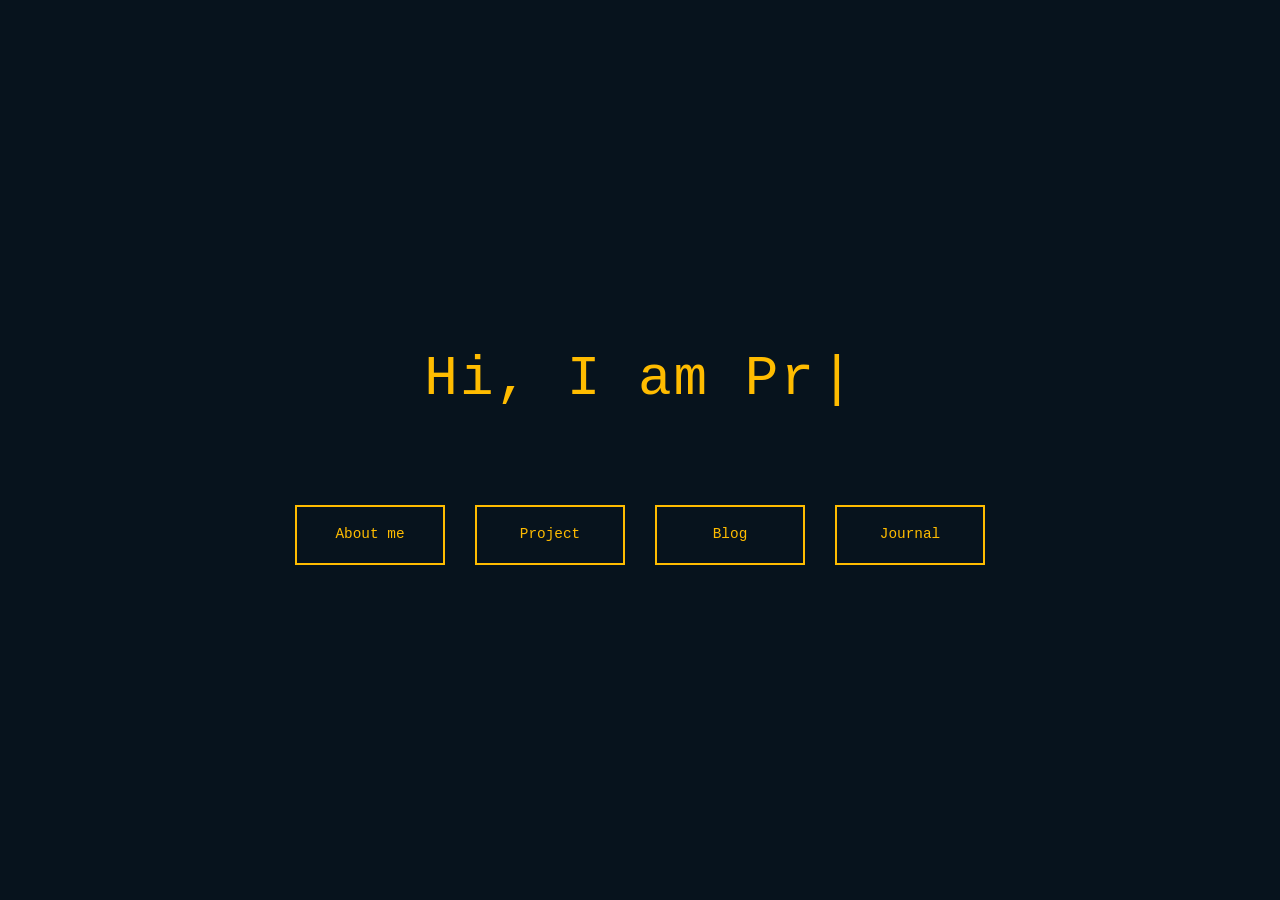
<file: index.html>
<!DOCTYPE html>
<html lang="en">
<head>
    <!-- Google tag (gtag.js) -->
    <script async src="https://www.googletagmanager.com/gtag/js?id=G-TR0Q2M77VF"></script>
    <script>
      window.dataLayer = window.dataLayer || [];
      function gtag(){dataLayer.push(arguments);}
      gtag('js', new Date());
      gtag('config', 'G-TR0Q2M77VF');
    </script>
    <meta charset="UTF-8">
    <meta name="viewport" content="width=device-width, initial-scale=1.0">
    <title>Prashant Dwivedi (Prashantpd7) — Founder of Preelock &amp; Preecode</title>
    <meta name="description" content="Prashant Dwivedi (Prashantpd7) — Founder of Preelock &amp; Preecode. AI Engineer and Full-Stack Developer from Delhi NCR, building Preelock, a local-first focus app, and Preecode, an AI-powered coding practice platform.">
    <meta name="google-site-verification" content="q1-Ze3kd3mxfEeAwhXe8C21CBVd6E5w8um-y7uERBQM" />
    <link rel="canonical" href="https://prashantdwivediwebsite.vercel.app/">
    <meta property="og:type" content="website">
    <meta property="og:title" content="Prashant Dwivedi (Prashantpd7) — Founder of Preelock &amp; Preecode">
    <meta property="og:description" content="Founder of Preelock &amp; Preecode. AI Engineer and Full-Stack Developer from Delhi NCR.">
    <meta property="og:url" content="https://prashantdwivediwebsite.vercel.app/">
    <meta property="og:image" content="https://prashantdwivediwebsite.vercel.app/Gallery/prashant-dwivedi-founder-photo.jpg">
    <meta name="twitter:card" content="summary_large_image">
    <meta name="twitter:title" content="Prashant Dwivedi (Prashantpd7) — Founder of Preelock &amp; Preecode">
    <meta name="twitter:description" content="Founder of Preelock &amp; Preecode. AI Engineer and Full-Stack Developer from Delhi NCR.">
    <link rel="icon" type="image/png" href="Gallery/favicon.png">
    <link rel="stylesheet" href="style.css">
</head>
<body>
    <div class="hero-container">
        <div class="hero-content">
            <div class="typing-wrapper">
                <h1 class="hero-title typing-text" id="typingText"></h1>
            </div>

            <div class="buttons-grid">
                <a href="about.html" class="nav-button">About me</a>
                <a href="projects.html" class="nav-button">Project</a>
                <a href="blog.html" class="nav-button">Blog</a>
                <a href="journal.html" class="nav-button">Journal</a>
            </div>
        </div>
    </div>

    <script>
        const typingText = document.getElementById('typingText');
        const fullText = 'Hi, I am Prashant Dwivedi (Prashantpd7)';
        const typingSpeed = 100;
        const pauseTime = 3500;
        let index = 0;
        let isDeleting = false;

        function type() {
            if (!isDeleting) {
                if (index < fullText.length) {
                    typingText.textContent += fullText.charAt(index);
                    index++;
                    setTimeout(type, typingSpeed);
                } else {
                    isDeleting = true;
                    setTimeout(type, pauseTime);
                }
            } else {
                if (index > 0) {
                    typingText.textContent = fullText.substring(0, index - 1);
                    index--;
                    setTimeout(type, typingSpeed);
                } else {
                    isDeleting = false;
                    setTimeout(type, typingSpeed);
                }
            }
        }

        type();
    </script>
</body>
</html>
</file>
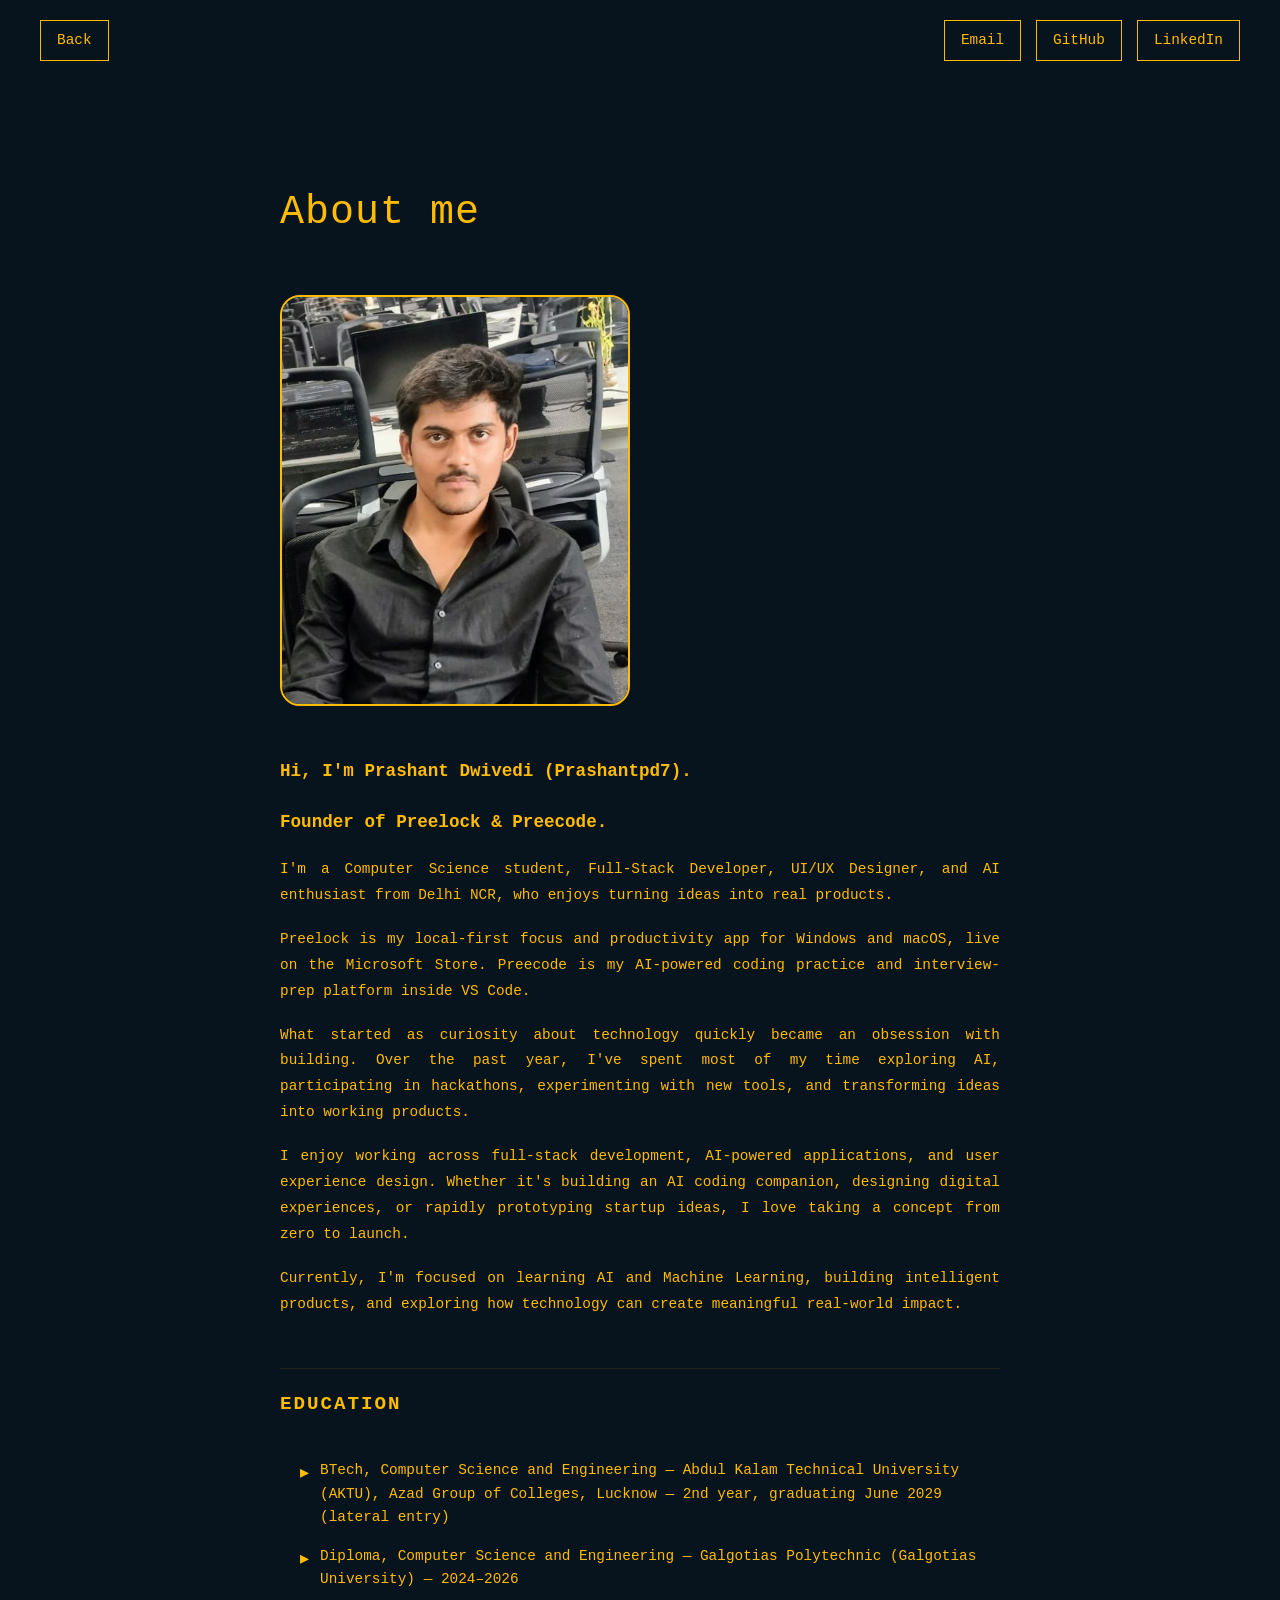
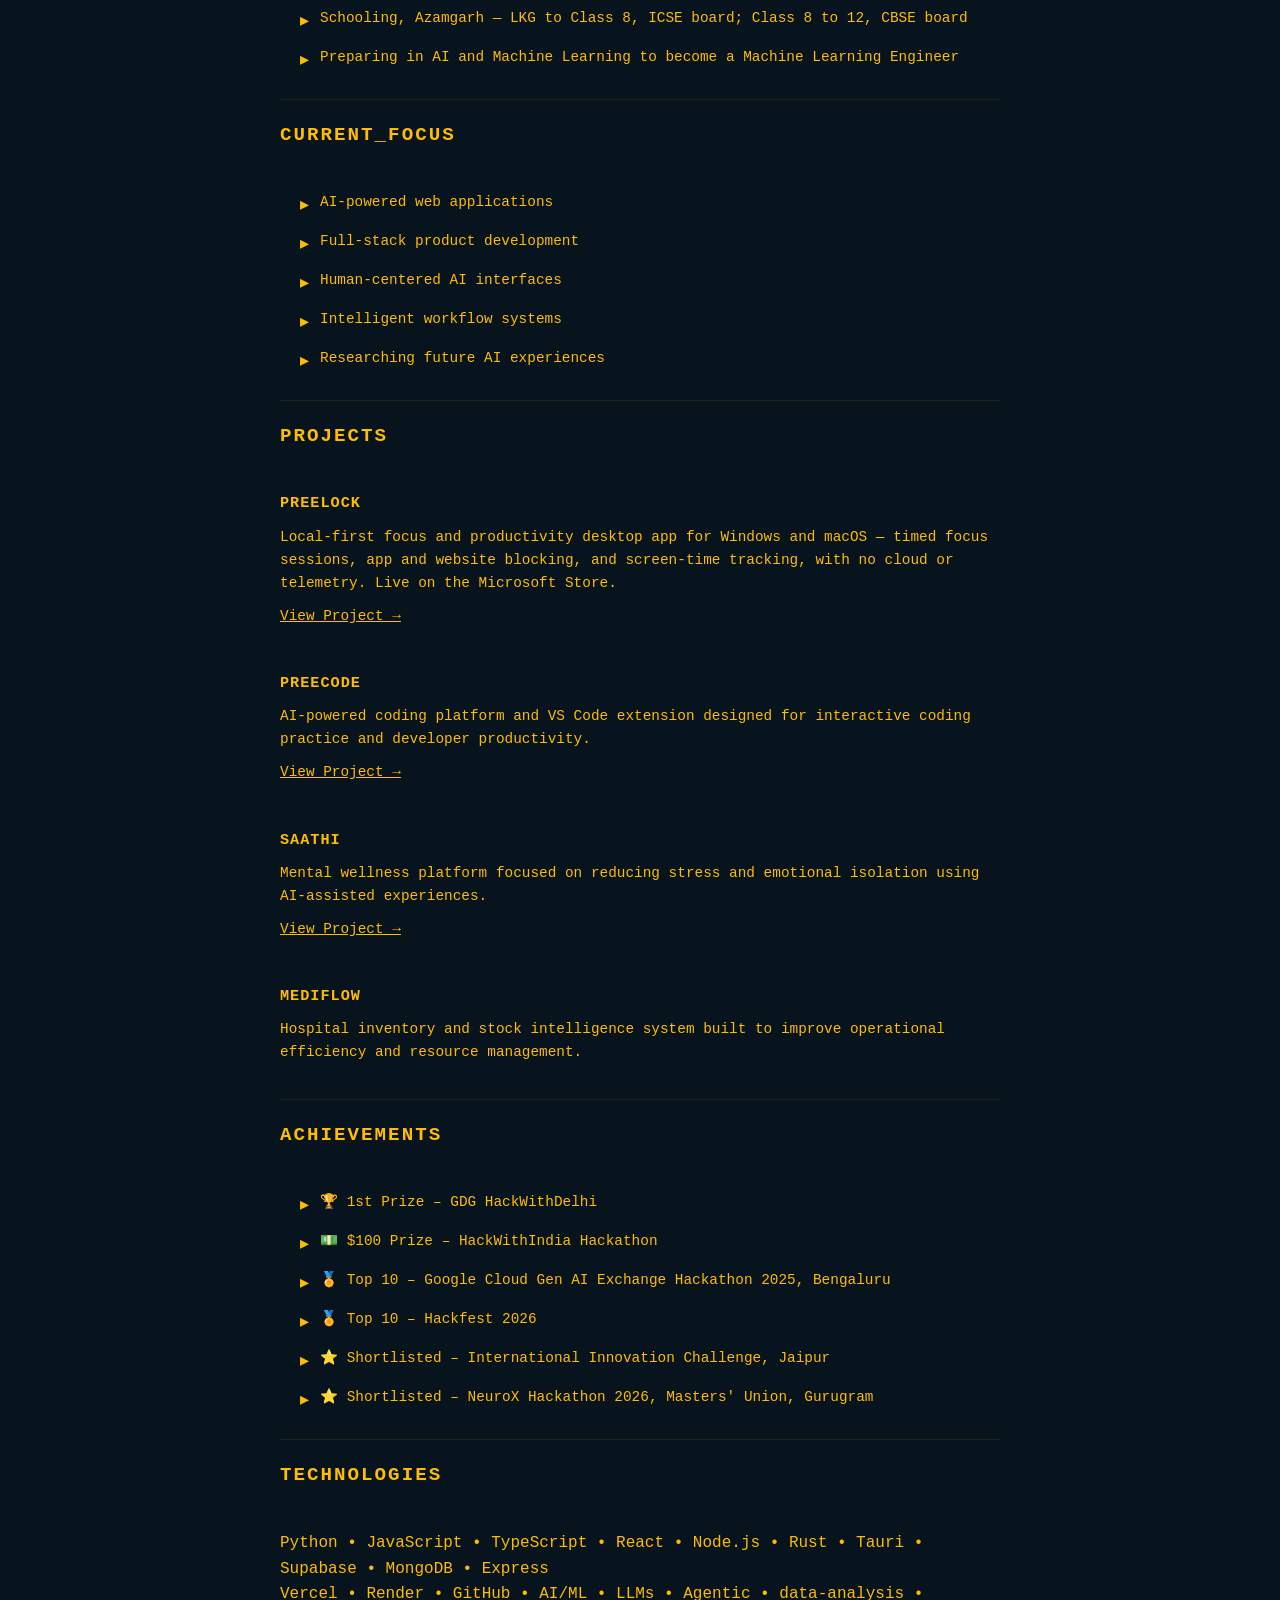
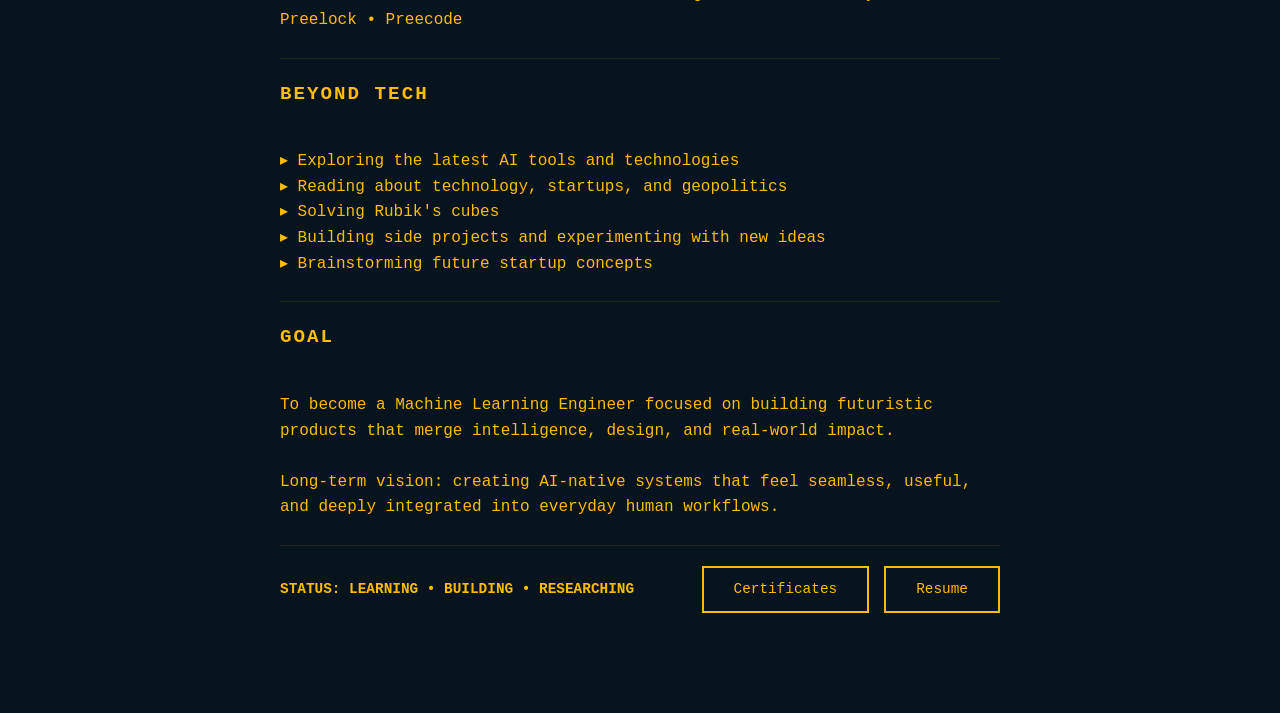
<file: about.html>
<!DOCTYPE html>
<html lang="en">
<head>
    <!-- Google tag (gtag.js) -->
    <script async src="https://www.googletagmanager.com/gtag/js?id=G-TR0Q2M77VF"></script>
    <script>
      window.dataLayer = window.dataLayer || [];
      function gtag(){dataLayer.push(arguments);}
      gtag('js', new Date());
      gtag('config', 'G-TR0Q2M77VF');
    </script>
    <meta charset="UTF-8">
    <meta name="viewport" content="width=device-width, initial-scale=1.0">
    <title>About me - Prashant Dwivedi (Prashantpd7), Founder of Preelock &amp; Preecode</title>
    <meta name="description" content="Prashant Dwivedi (Prashantpd7) — Founder of Preelock &amp; Preecode. BTech CSE student at AKTU, Azad Group of Colleges, Lucknow, from Delhi NCR, preparing in AI and Machine Learning to become a Machine Learning Engineer.">
    <link rel="canonical" href="https://prashantdwivediwebsite.vercel.app/about.html">
    <meta property="og:title" content="About — Prashant Dwivedi (Prashantpd7), Founder of Preelock &amp; Preecode">
    <meta property="og:description" content="Founder of Preelock &amp; Preecode. AI Engineer and Full-Stack Developer from Delhi NCR.">
    <meta property="og:url" content="https://prashantdwivediwebsite.vercel.app/about.html">
    <meta property="og:image" content="https://prashantdwivediwebsite.vercel.app/Gallery/prashant-dwivedi-founder-photo.jpg">
    <link rel="icon" type="image/png" href="Gallery/favicon.png">
    <link rel="stylesheet" href="style.css">
</head>
<body>
    <div class="header">
        <a href="index.html" class="back-button">Back</a>
        <div class="social-buttons">
    <a href="mailto:prashantdwivedipd7@gmail.com" class="social-button">
        Email
    </a>

    <a href="https://github.com/Prashantpd7"
       class="social-button"
       target="_blank">
       GitHub
    </a>

    <a href="https://www.linkedin.com/in/prashantpd7"
       class="social-button"
       target="_blank">
       LinkedIn
    </a>
</div>
    </div>

    <div class="container">
        <div class="content-box">
            <h1 class="page-title">About me</h1>

            <div class="about-container">
                <img src="Gallery/prashant-dwivedi-founder-photo.jpg" alt="Prashant Dwivedi (Prashantpd7), Founder of Preelock &amp; Preecode" class="about-image">

                <div class="about-section">
                <strong>Hi, I'm Prashant Dwivedi (Prashantpd7).</strong>
                <p><strong>Founder of Preelock &amp; Preecode.</strong></p>
                <p>I'm a Computer Science student, Full-Stack Developer, UI/UX Designer, and AI enthusiast from Delhi NCR, who enjoys turning ideas into real products.</p>
                <p>Preelock is my local-first focus and productivity app for Windows and macOS, live on the Microsoft Store. Preecode is my AI-powered coding practice and interview-prep platform inside VS Code.</p>
                <p>What started as curiosity about technology quickly became an obsession with building. Over the past year, I've spent most of my time exploring AI, participating in hackathons, experimenting with new tools, and transforming ideas into working products.</p>
                <p>I enjoy working across full-stack development, AI-powered applications, and user experience design. Whether it's building an AI coding companion, designing digital experiences, or rapidly prototyping startup ideas, I love taking a concept from zero to launch.</p>
                <p>Currently, I'm focused on learning AI and Machine Learning, building intelligent products, and exploring how technology can create meaningful real-world impact.</p>
                </div>
            </div>

            <div class="about-divider">
                <h2 class="section-title">EDUCATION</h2>
                <ul class="focus-list">
                    <li>BTech, Computer Science and Engineering — Abdul Kalam Technical University (AKTU), Azad Group of Colleges, Lucknow — 2nd year, graduating June 2029 (lateral entry)</li>
                    <li>Diploma, Computer Science and Engineering — Galgotias Polytechnic (Galgotias University) — 2024–2026</li>
                    <li>Schooling, Azamgarh — LKG to Class 8, ICSE board; Class 8 to 12, CBSE board</li>
                    <li>Preparing in AI and Machine Learning to become a Machine Learning Engineer</li>
                </ul>
            </div>

            <div class="about-divider">
                <h2 class="section-title">CURRENT_FOCUS</h2>
                <ul class="focus-list">
                    <li>AI-powered web applications</li>
                    <li>Full-stack product development</li>
                    <li>Human-centered AI interfaces</li>
                    <li>Intelligent workflow systems</li>
                    <li>Researching future AI experiences</li>
                </ul>
            </div>

            <div class="about-divider">
                <h2 class="section-title">PROJECTS</h2>
                <div class="projects-list">
                    <div class="project-item">
                        <p><strong>PREELOCK</strong></p>
                        <p>Local-first focus and productivity desktop app for Windows and macOS — timed focus sessions, app and website blocking, and screen-time tracking, with no cloud or telemetry. Live on the Microsoft Store.</p>
                        <p><a href="project-preelock.html" target="_blank" class="project-link-btn">View Project →</a></p>
                    </div>
                    <div class="project-item">
                        <p><strong>PREECODE</strong></p>
                        <p>AI-powered coding platform and VS Code extension designed for interactive coding practice and developer productivity.</p>
                        <p><a href="https://preecode.vercel.app/" target="_blank" class="project-link-btn">View Project →</a></p>
                    </div>
                    <div class="project-item">
                        <p><strong>SAATHI</strong></p>
                        <p>Mental wellness platform focused on reducing stress and emotional isolation using AI-assisted experiences.</p>
                        <p><a href="https://saathiya-mind-connect.vercel.app/" target="_blank" class="project-link-btn">View Project →</a></p>
                    </div>
                    <div class="project-item">
                        <p><strong>MEDIFLOW</strong></p>
                        <p>Hospital inventory and stock intelligence system built to improve operational efficiency and resource management.</p>
                    </div>
                </div>
            </div>

            <div class="about-divider">
                <h2 class="section-title">ACHIEVEMENTS</h2>
                <ul class="achievements-list">
                    <li>🏆 1st Prize – GDG HackWithDelhi</li>
                    <li>💵 $100 Prize – HackWithIndia Hackathon</li>
                    <li>🏅 Top 10 – Google Cloud Gen AI Exchange Hackathon 2025, Bengaluru</li>
                    <li>🏅 Top 10 – Hackfest 2026</li>
                    <li>⭐ Shortlisted – International Innovation Challenge, Jaipur</li>
                    <li>⭐ Shortlisted – NeuroX Hackathon 2026, Masters' Union, Gurugram</li>
                </ul>
            </div>

            <div class="about-divider">
                <h2 class="section-title">TECHNOLOGIES</h2>
                <p>Python • JavaScript • TypeScript • React • Node.js • Rust • Tauri • Supabase • MongoDB • Express</p>
                <p>Vercel • Render • GitHub • AI/ML • LLMs • Agentic • data-analysis • Preelock • Preecode</p>
            </div>


            <div class="about-divider">
                <h2 class="section-title">BEYOND TECH</h2>
                <p>▸ Exploring the latest AI tools and technologies</p>
                <p>▸ Reading about technology, startups, and geopolitics</p>
                <p>▸ Solving Rubik's cubes</p>
                <p>▸ Building side projects and experimenting with new ideas</p>
                <p>▸ Brainstorming future startup concepts</p>
            </div>

            <div class="about-divider">
                <h2 class="section-title">GOAL</h2>
                <p>To become a Machine Learning Engineer focused on building futuristic products that merge intelligence, design, and real-world impact.</p><br>
                <p>Long-term vision: creating AI-native systems that feel seamless, useful, and deeply integrated into everyday human workflows.</p>
            </div>

           <div class="about-divider status-resume-container">
            <p class="status">
            <strong>STATUS: LEARNING • BUILDING • RESEARCHING</strong>
            </p>

                <div class="button-group">
                    <a  href="certificates.html"
                        class="resume-button">
                        Certificates
                    </a>

                    <a href="YOUR_RESUME_LINK"
                       target="_blank"
                       class="resume-button">
                       Resume
                    </a>
                </div>
            </div>
        </div>
    </div>
</body>
</html>
</file>
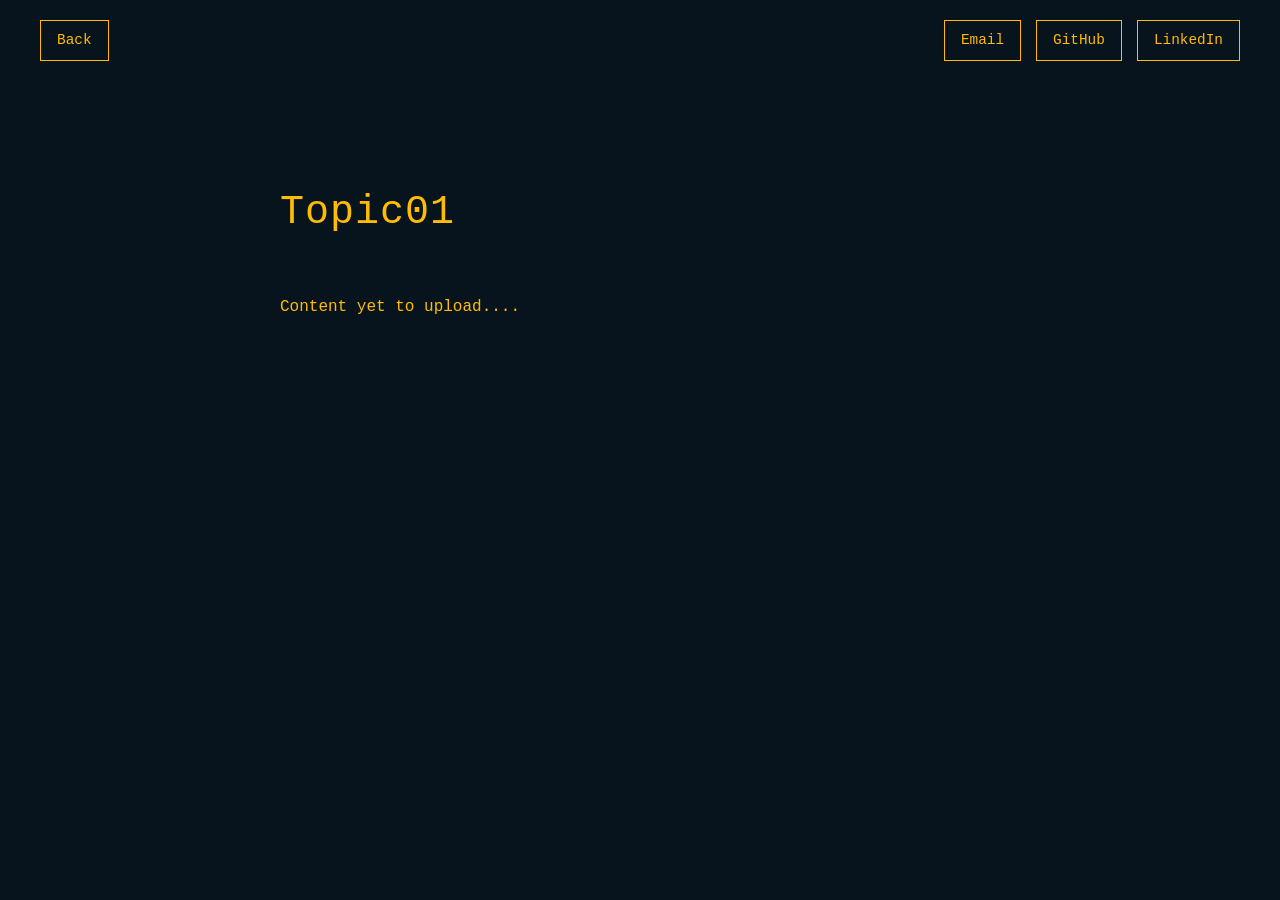
<file: blog-topic01.html>
<!DOCTYPE html>
<html lang="en">
<head>
    <meta charset="UTF-8">
    <meta name="viewport" content="width=device-width, initial-scale=1.0">
    <title>Topic01 - Prashant Dwivedi</title>
    <link rel="icon" type="image/png" href="Gallery/favicon.png">
    <link rel="stylesheet" href="style.css">
</head>
<body>
    <div class="header">
        <a href="blog.html" class="back-button">Back</a>
        <div class="social-buttons">
    <a href="mailto:hello.prashantdwivedi@gmail.com" class="social-button">
        Email
    </a>

    <a href="https://github.com/Prashantpd7"
       class="social-button"
       target="_blank">
       GitHub
    </a>

    <a href="https://www.linkedin.com/in/prashantpd7"
       class="social-button"
       target="_blank">
       LinkedIn
    </a>
</div>
    </div>

    <div class="container">
        <div class="content-box">
            <h1 class="page-title">Topic01</h1>
            <p>Content yet to upload....</p>
        </div>
    </div>
</body>
</html>
</file>
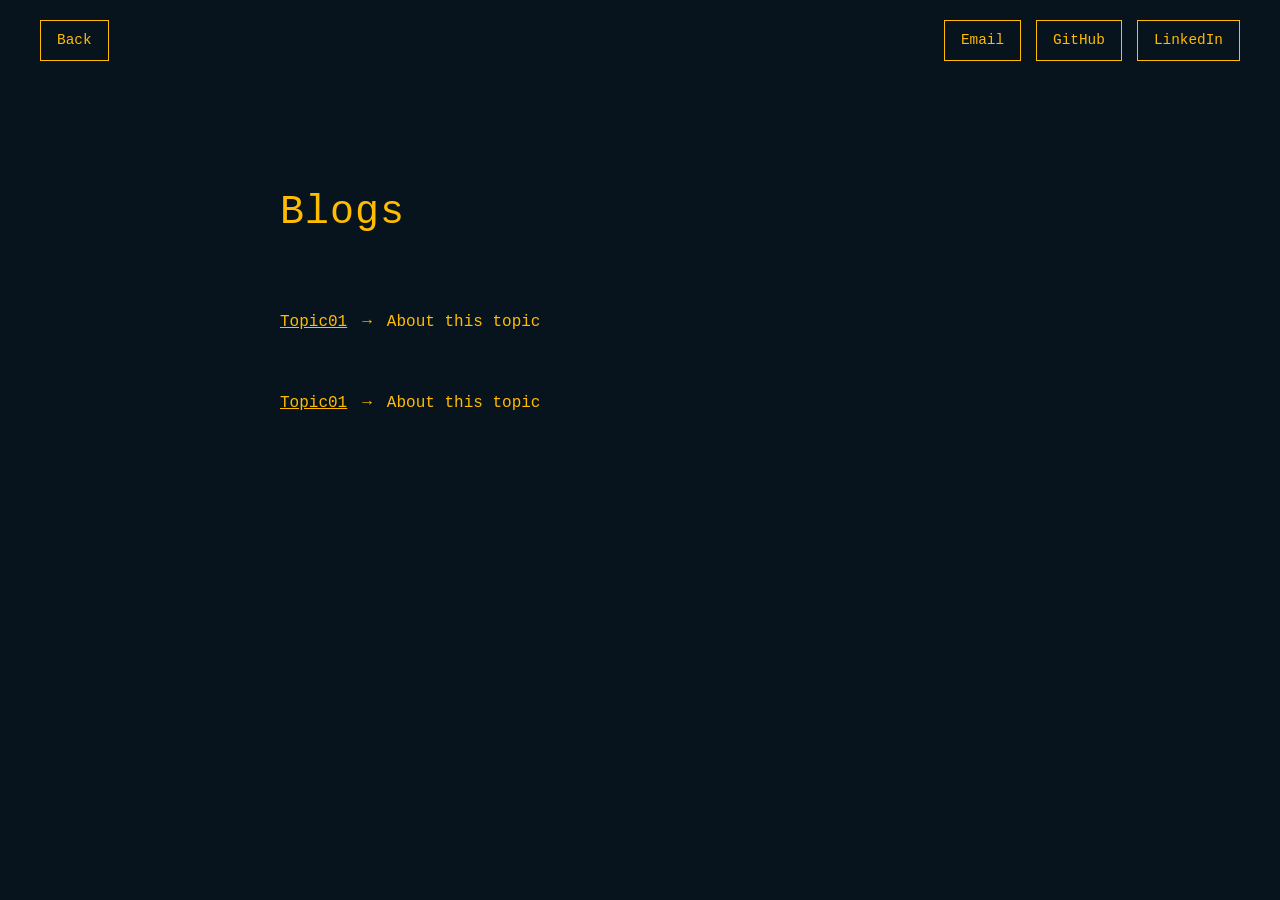
<file: blog.html>
<!DOCTYPE html>
<html lang="en">
<head>
    <!-- Google tag (gtag.js) -->
    <script async src="https://www.googletagmanager.com/gtag/js?id=G-TR0Q2M77VF"></script>
    <script>
      window.dataLayer = window.dataLayer || [];
      function gtag(){dataLayer.push(arguments);}
      gtag('js', new Date());
      gtag('config', 'G-TR0Q2M77VF');
    </script>
    <meta charset="UTF-8">
    <meta name="viewport" content="width=device-width, initial-scale=1.0">
    <title>Blog - Prashant Dwivedi</title>
    <link rel="icon" type="image/png" href="Gallery/favicon.png">
    <link rel="stylesheet" href="style.css">
</head>
<body>
    <div class="header">
        <a href="index.html" class="back-button">Back</a>
        <div class="social-buttons">
    <a href="mailto:hello.prashantdwivedi@gmail.com" class="social-button">
        Email
    </a>

    <a href="https://github.com/Prashantpd7"
       class="social-button"
       target="_blank">
       GitHub
    </a>

    <a href="https://www.linkedin.com/in/prashantpd7"
       class="social-button"
       target="_blank">
       LinkedIn
    </a>
</div>
    </div>

    <div class="container">
        <div class="content-box">
            <h1 class="page-title">Blogs</h1>

            <div class="blogs-section">
                <a href="blog-topic01.html" class="blog-link" style="text-decoration: none; color: inherit;">
                    <span class="blog-title">Topic01</span> <span class="arrow">→</span> About this topic
                </a>
                <p class="blog-link"><span class="blog-title">Topic01</span> <span class="arrow">→</span> About this topic</p>
            </div>
        </div>
    </div>
</body>
</html>
</file>
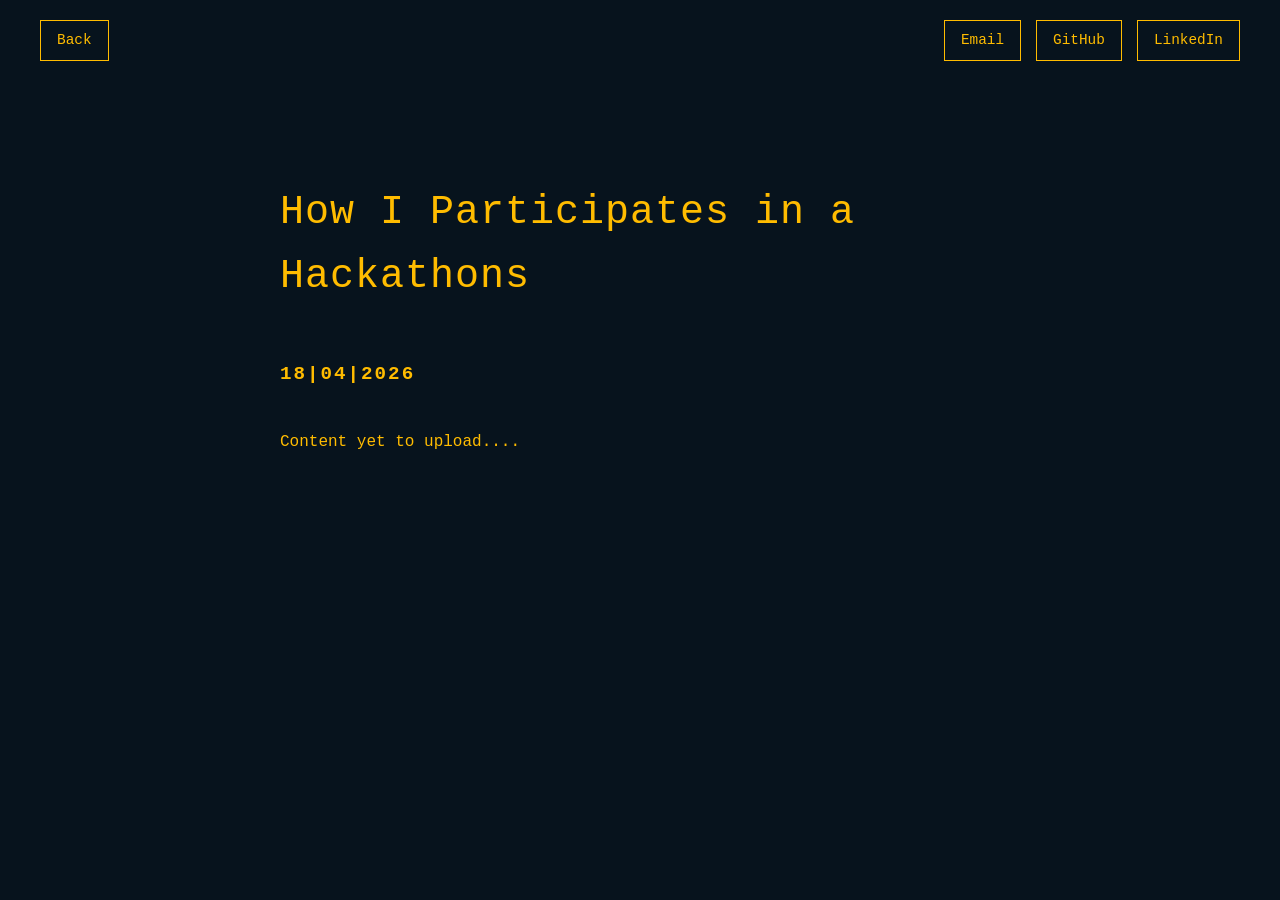
<file: journal-gdg-hackathon.html>
<!DOCTYPE html>
<html lang="en">
<head>
    <meta charset="UTF-8">
    <meta name="viewport" content="width=device-width, initial-scale=1.0">
    <title>How I Participates in a Hackathons - Prashant Dwivedi</title>
    <link rel="icon" type="image/png" href="Gallery/favicon.png">
    <link rel="stylesheet" href="style.css">
</head>
<body>
    <div class="header">
        <a href="journal.html" class="back-button">Back</a>
        <div class="social-buttons">
    <a href="mailto:hello.prashantdwivedi@gmail.com" class="social-button">
        Email
    </a>

    <a href="https://github.com/Prashantpd7"
       class="social-button"
       target="_blank">
       GitHub
    </a>

    <a href="https://www.linkedin.com/in/prashantpd7"
       class="social-button"
       target="_blank">
       LinkedIn
    </a>
</div>
    </div>

    <div class="container">
        <div class="content-box">
            <h1 class="page-title">How I Participates in a Hackathons</h1>
            <h2 class="section-title">18|04|2026</h2>
            <p>Content yet to upload....</p>
        </div>
    </div>
</body>
</html>
</file>
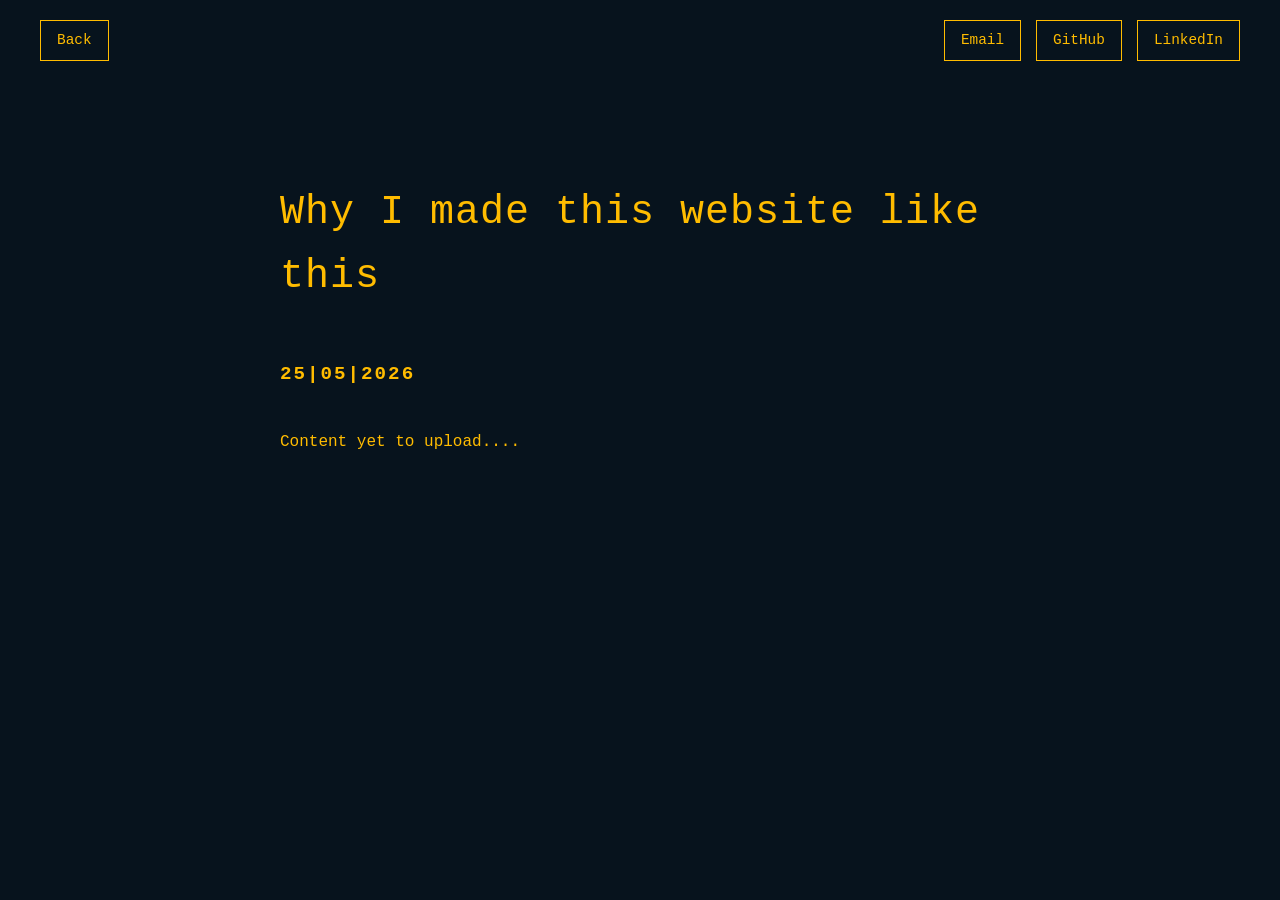
<file: journal-website.html>
<!DOCTYPE html>
<html lang="en">
<head>
    <meta charset="UTF-8">
    <meta name="viewport" content="width=device-width, initial-scale=1.0">
    <title>Why I made this website like this - Prashant Dwivedi</title>
    <link rel="icon" type="image/png" href="Gallery/favicon.png">
    <link rel="stylesheet" href="style.css">
</head>
<body>
    <div class="header">
        <a href="journal.html" class="back-button">Back</a>
        <div class="social-buttons">
    <a href="mailto:hello.prashantdwivedi@gmail.com" class="social-button">
        Email
    </a>

    <a href="https://github.com/Prashantpd7"
       class="social-button"
       target="_blank">
       GitHub
    </a>

    <a href="https://www.linkedin.com/in/prashantpd7"
       class="social-button"
       target="_blank">
       LinkedIn
    </a>
</div>
    </div>

    <div class="container">
        <div class="content-box">
            <h1 class="page-title">Why I made this website like this</h1>
            <h2 class="section-title">25|05|2026</h2>
            <p>Content yet to upload....</p>
        </div>
    </div>
</body>
</html>
</file>
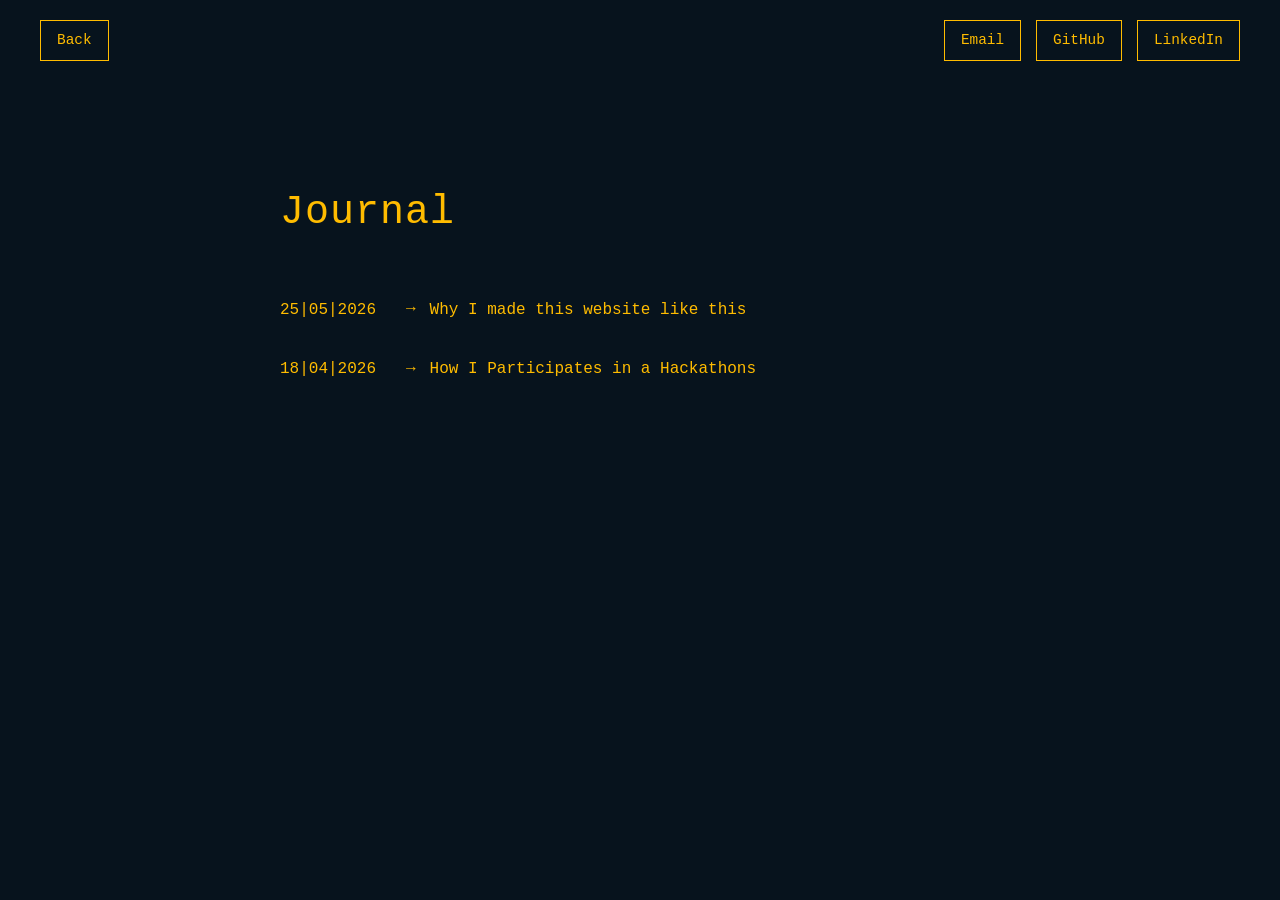
<file: journal.html>
<!DOCTYPE html>
<html lang="en">
<head>
    <!-- Google tag (gtag.js) -->
    <script async src="https://www.googletagmanager.com/gtag/js?id=G-TR0Q2M77VF"></script>
    <script>
      window.dataLayer = window.dataLayer || [];
      function gtag(){dataLayer.push(arguments);}
      gtag('js', new Date());
      gtag('config', 'G-TR0Q2M77VF');
    </script>
    <meta charset="UTF-8">
    <meta name="viewport" content="width=device-width, initial-scale=1.0">
    <title>Journal - Prashant Dwivedi</title>
    <link rel="icon" type="image/png" href="Gallery/favicon.png">
    <link rel="stylesheet" href="style.css">
</head>
<body>
    <div class="header">
        <a href="index.html" class="back-button">Back</a>
        <div class="social-buttons">
    <a href="mailto:hello.prashantdwivedi@gmail.com" class="social-button">
        Email
    </a>

    <a href="https://github.com/Prashantpd7"
       class="social-button"
       target="_blank">
       GitHub
    </a>

    <a href="https://www.linkedin.com/in/prashantpd7"
       class="social-button"
       target="_blank">
       LinkedIn
    </a>
</div>
    </div>

    <div class="container">
        <div class="content-box">
            <h1 class="page-title">Journal</h1>

            <div class="journal-list">

                 <a href="journal-website.html" class="journal-entry">
                    <span class="journal-date">25|05|2026</span>
                    <span class="arrow">→</span>
                    <span class="journal-topic">Why I made this website like this</span>
                </a>

                <a href="journal-gdg-hackathon.html" class="journal-entry">
                    <span class="journal-date">18|04|2026</span>
                    <span class="arrow">→</span>
                    <span class="journal-topic">How I Participates in a Hackathons</span>
                </a>

            </div>
        </div>
    </div>
</body>
</html>
</file>
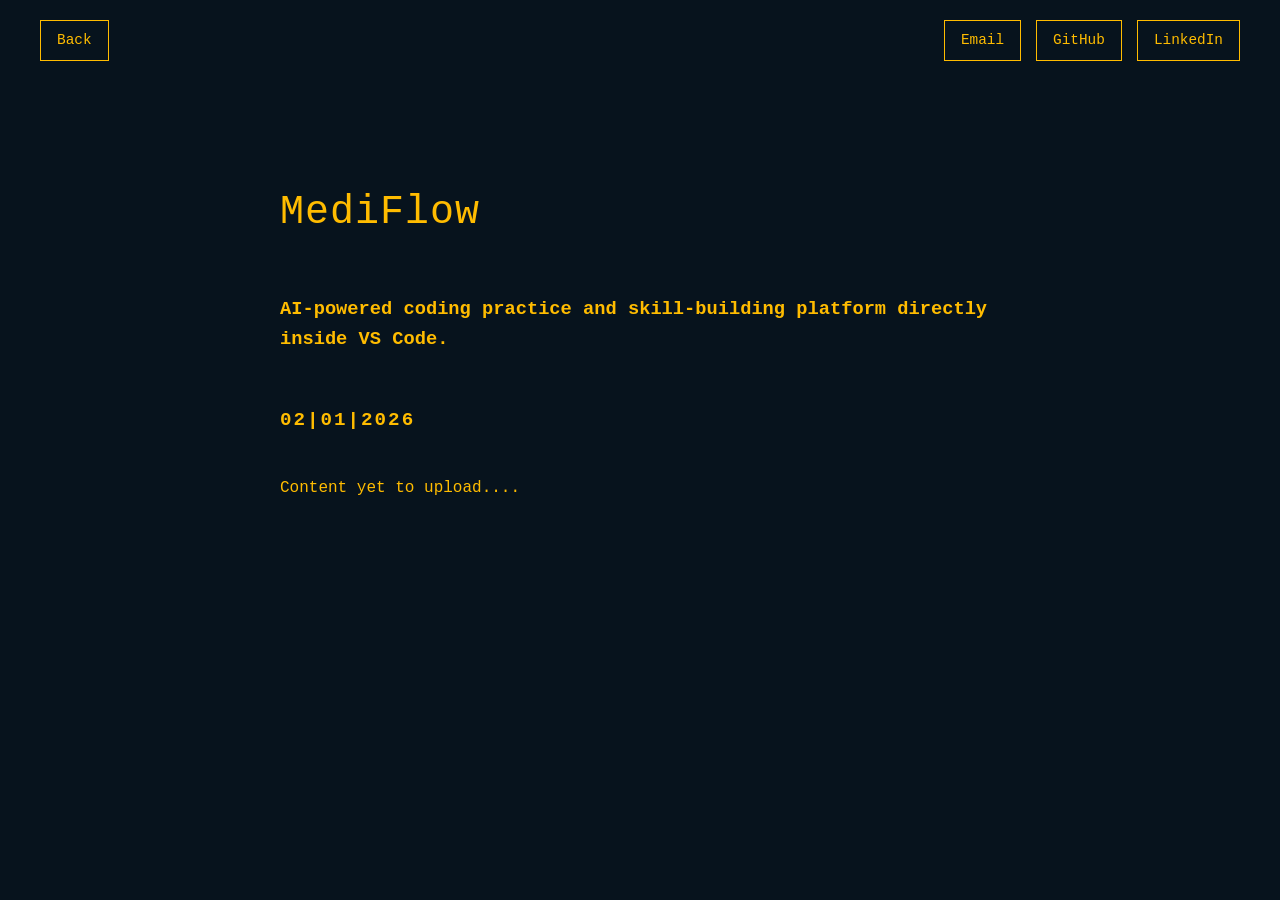
<file: project-mediflow.html>
<!DOCTYPE html>
<html lang="en">
<head>
    <meta charset="UTF-8">
    <meta name="viewport" content="width=device-width, initial-scale=1.0">
    <title>MediFlow - Prashant Dwivedi</title>
    <link rel="icon" type="image/png" href="Gallery/favicon.png">
    <link rel="stylesheet" href="style.css">
</head>
<body>
    <div class="header">
        <a href="projects.html" class="back-button">Back</a>
        <div class="social-buttons">
    <a href="mailto:hello.prashantdwivedi@gmail.com" class="social-button">
        Email
    </a>

    <a href="https://github.com/Prashantpd7"
       class="social-button"
       target="_blank">
       GitHub
    </a>

    <a href="https://www.linkedin.com/in/prashantpd7"
       class="social-button"
       target="_blank">
       LinkedIn
    </a>
</div>
    </div>

    <div class="container">
        <div class="content-box">
            <h1 class="page-title">MediFlow</h1>
            <h3>AI-powered coding practice and skill-building platform directly inside VS Code.</h3>
            <h3 class="section-title">02|01|2026</h3>
            <p>Content yet to upload....</p>
        </div>
    </div>
</body>
</html>
</file>
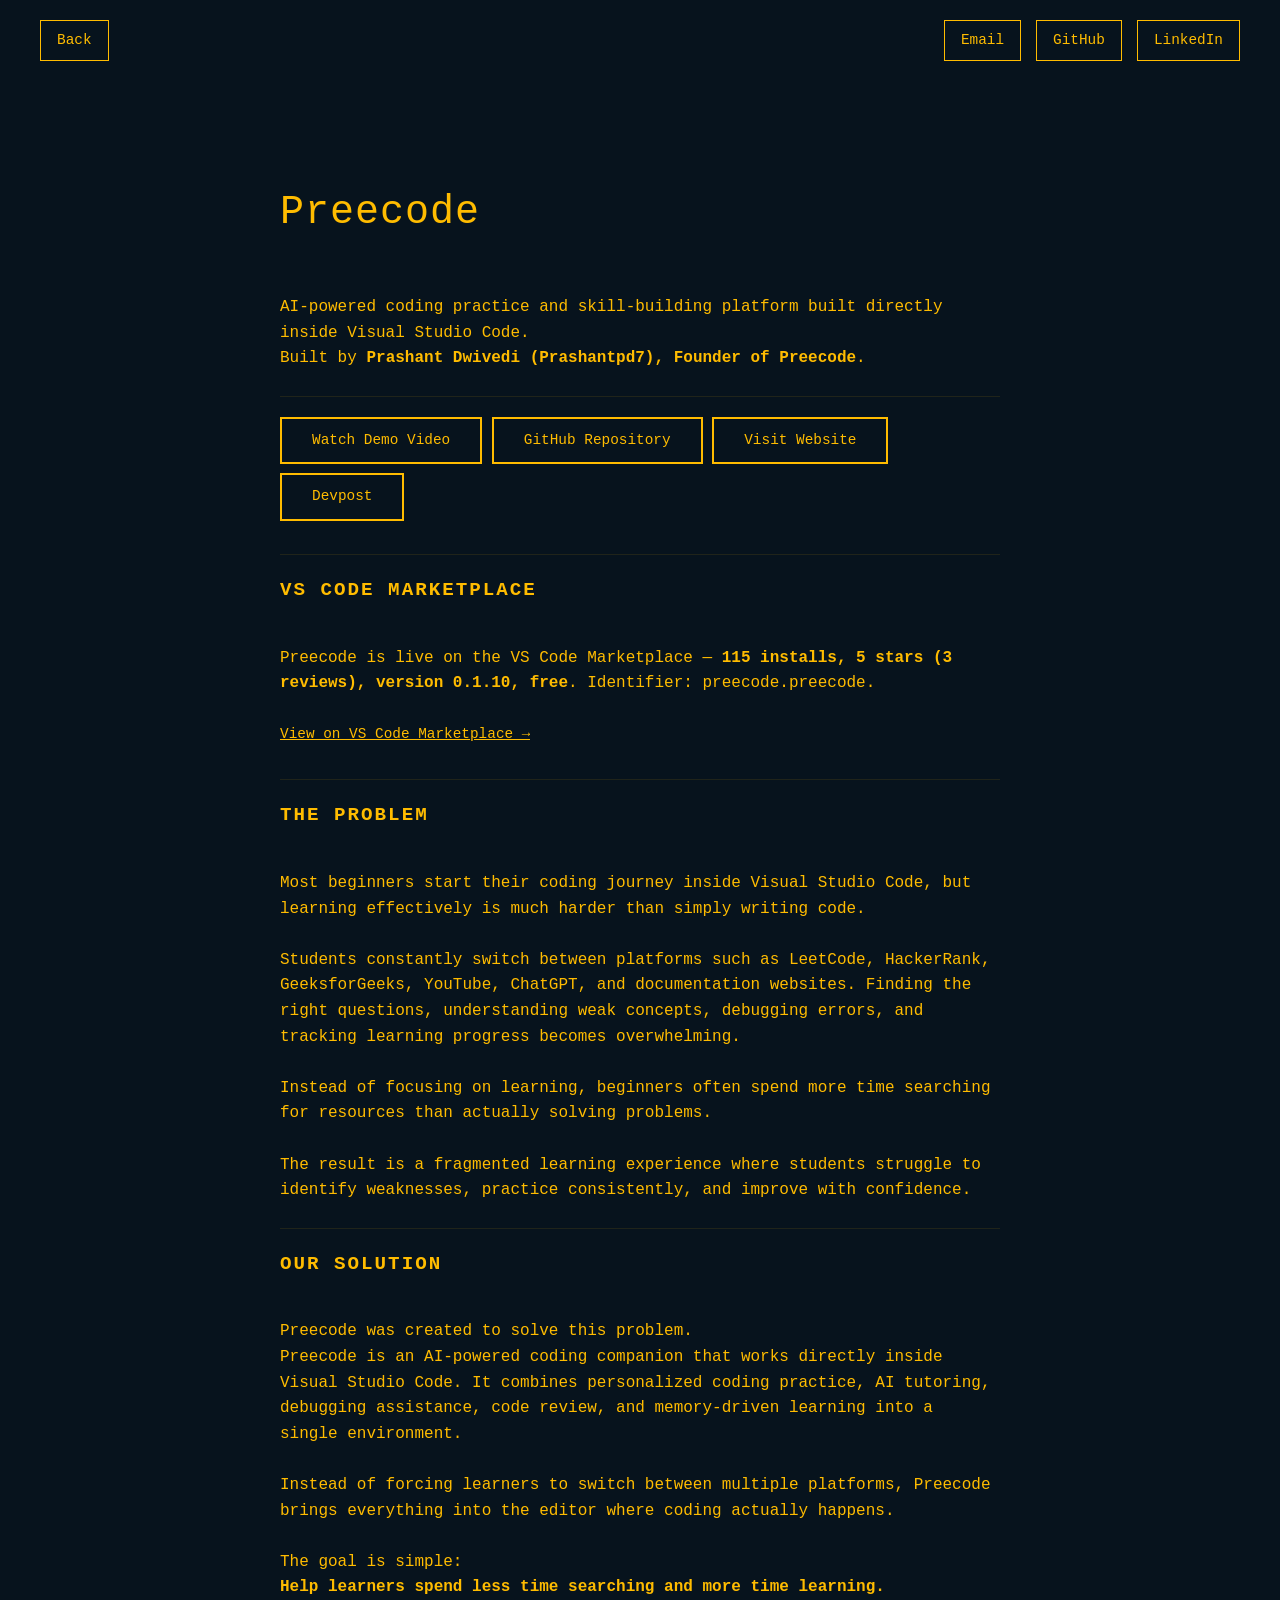
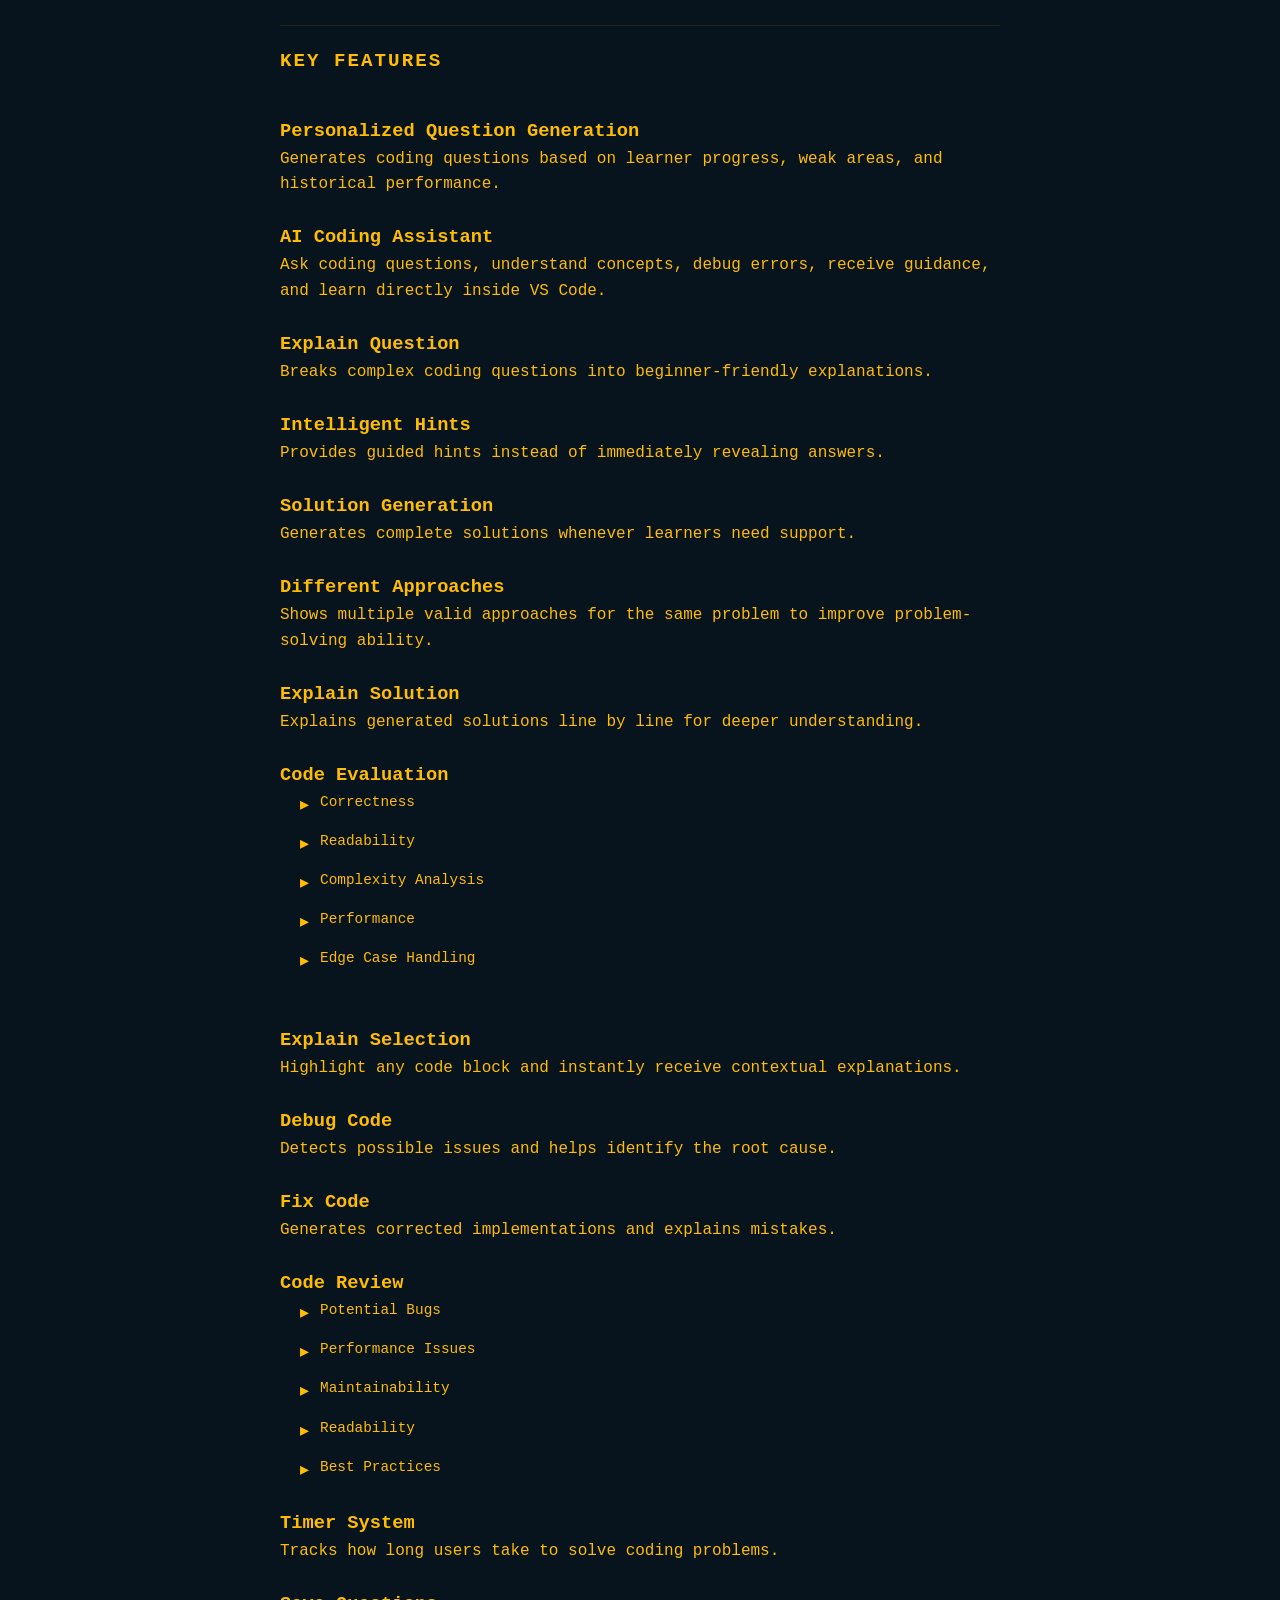
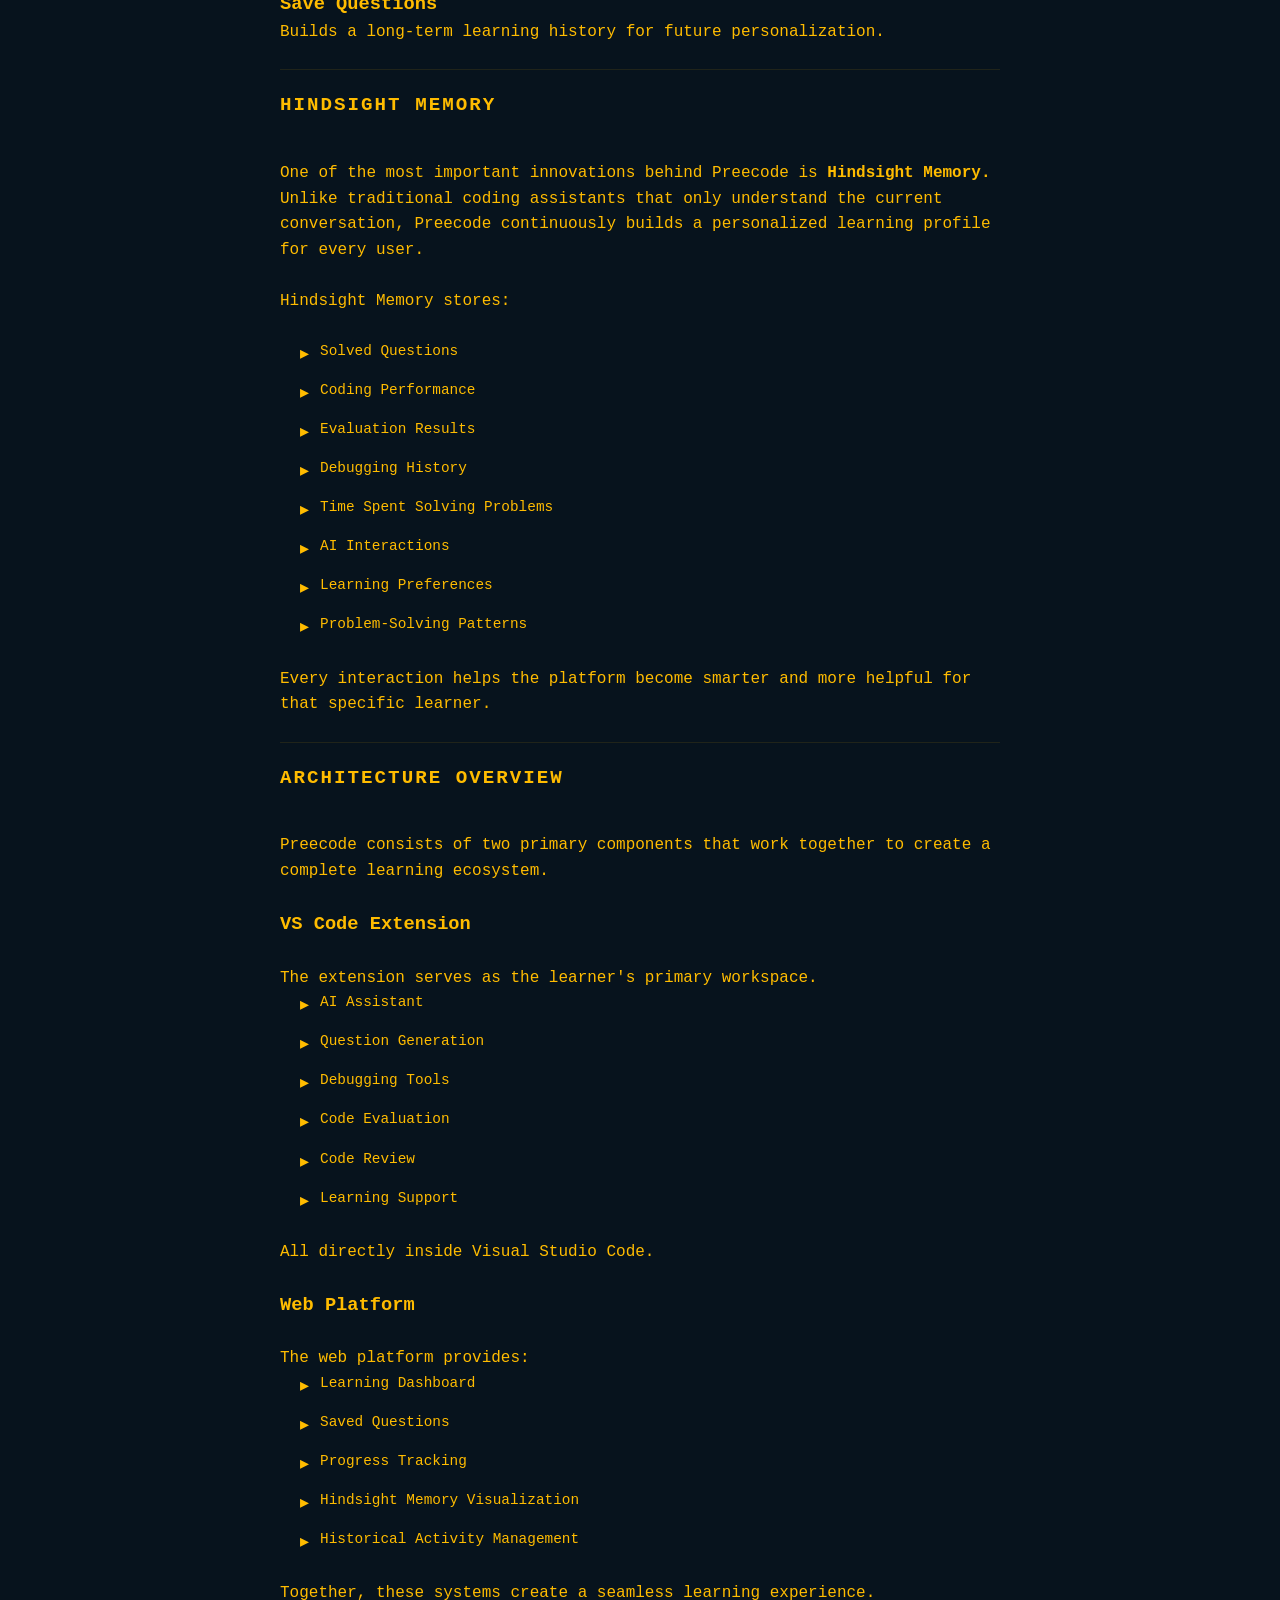
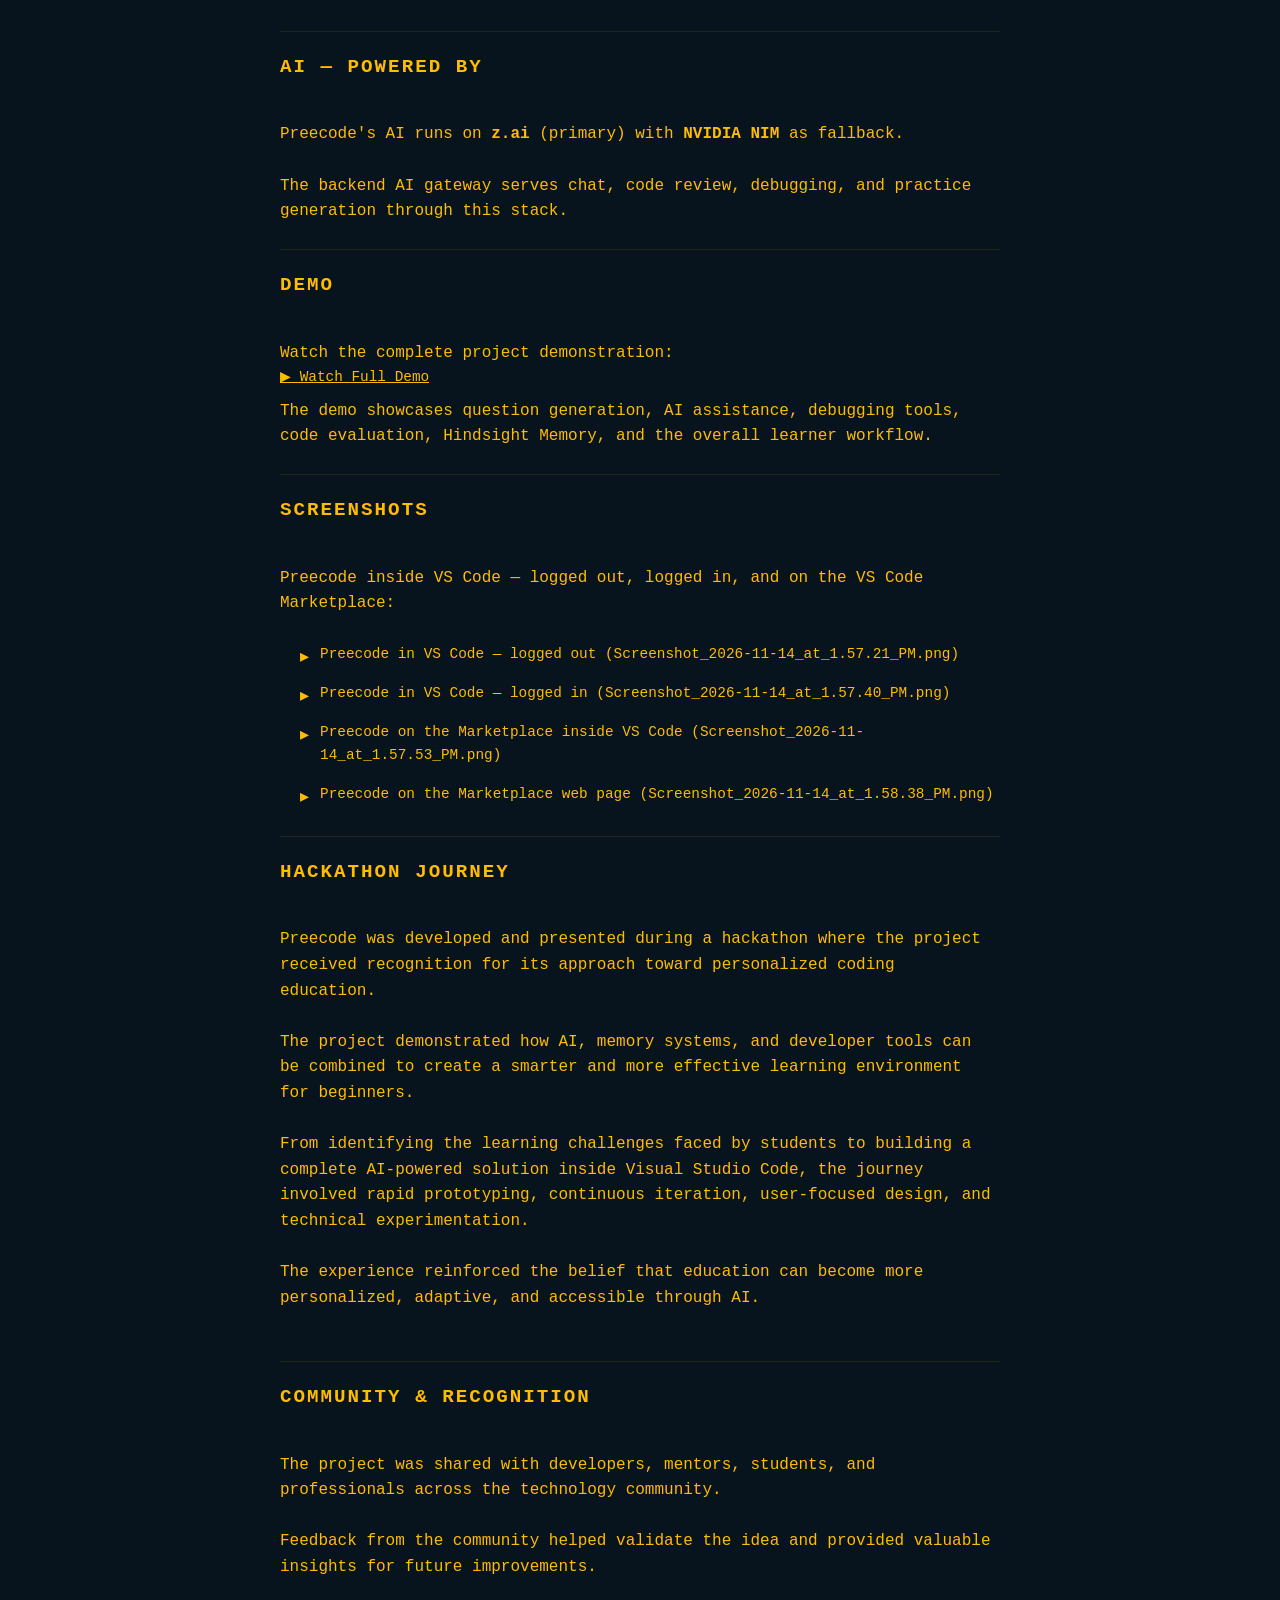
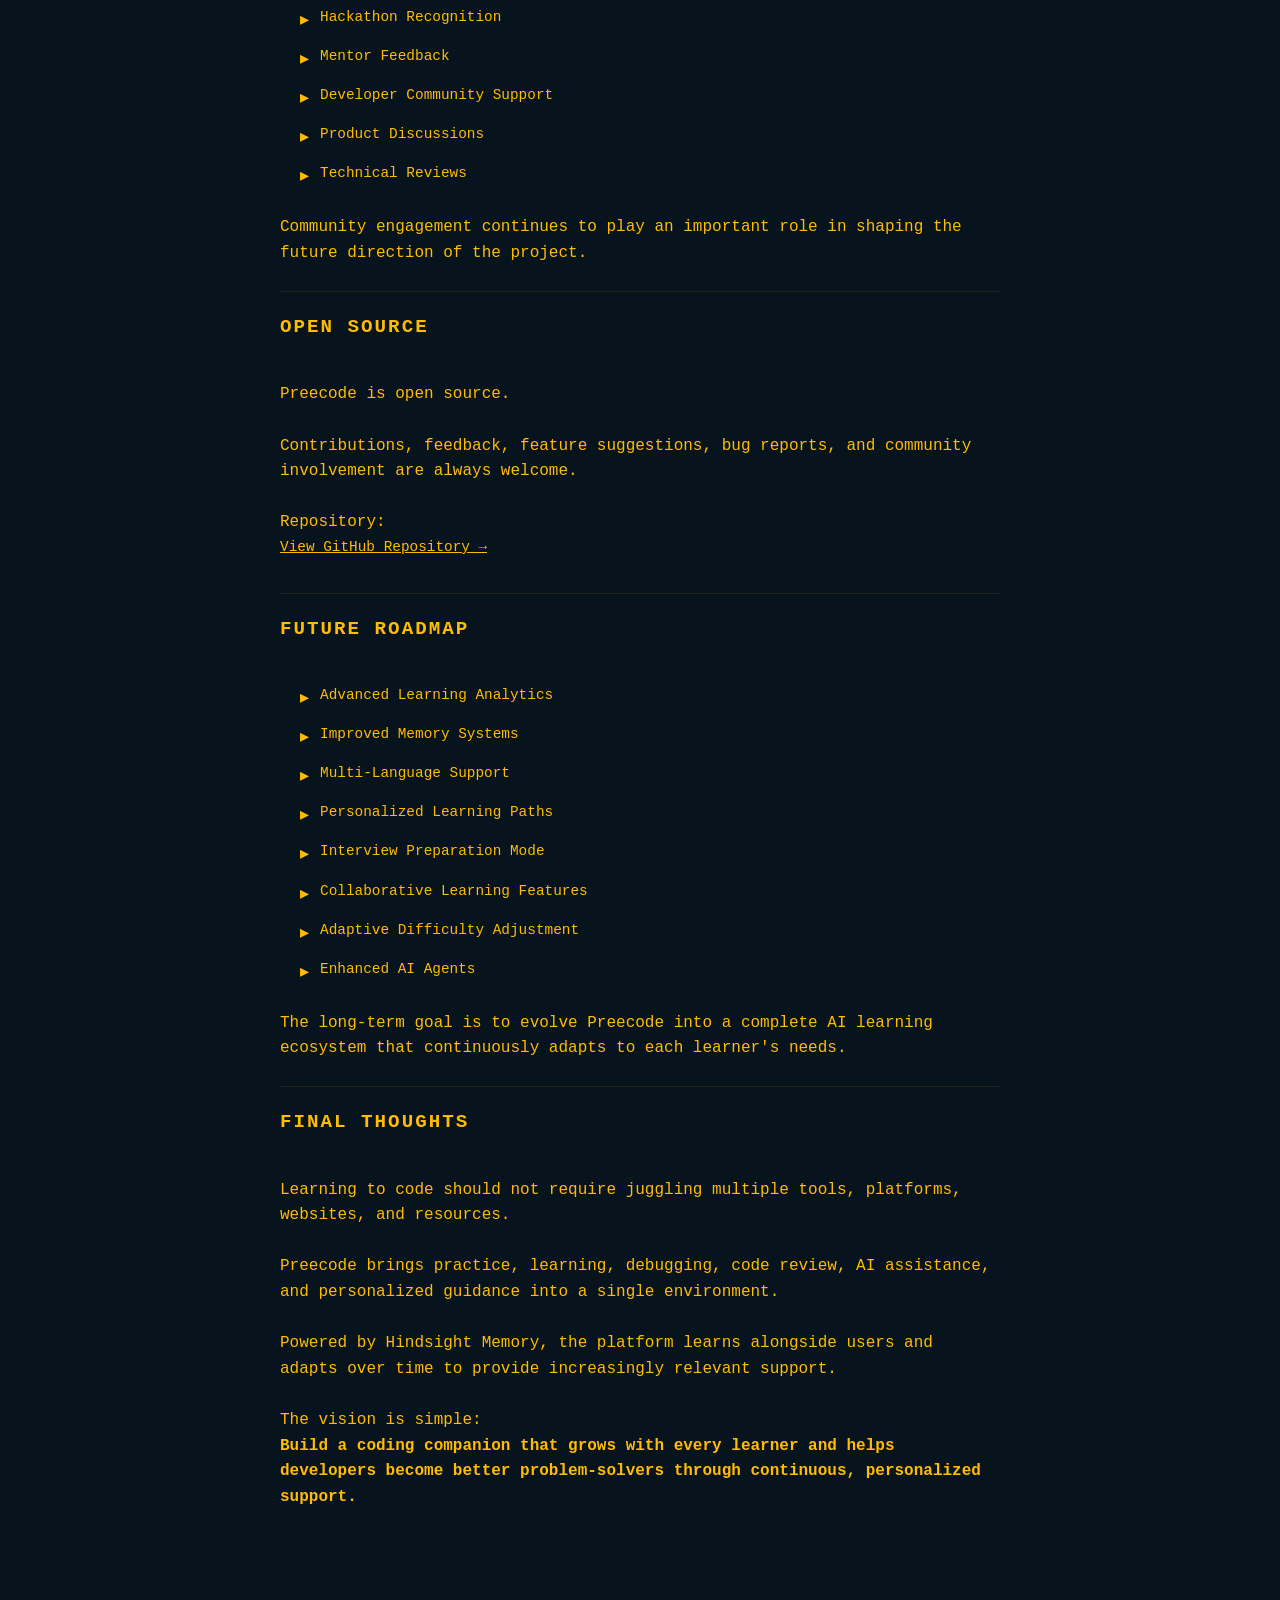
<file: project-preecode.html>
<!DOCTYPE html>
<html lang="en">
<head>
    <!-- Google tag (gtag.js) -->
    <script async src="https://www.googletagmanager.com/gtag/js?id=G-TR0Q2M77VF"></script>
    <script>
      window.dataLayer = window.dataLayer || [];
      function gtag(){dataLayer.push(arguments);}
      gtag('js', new Date());
      gtag('config', 'G-TR0Q2M77VF');
    </script>
    <meta charset="UTF-8">
    <meta name="viewport" content="width=device-width, initial-scale=1.0">
    <title>Preecode - Prashant Dwivedi (Prashantpd7), Founder of Preecode</title>
    <meta name="description" content="Preecode by Prashant Dwivedi (Prashantpd7), Founder of Preecode — AI-powered coding practice and skill-building platform inside VS Code. 115 installs, 5 stars on the VS Code Marketplace.">
    <link rel="canonical" href="https://prashantdwivediwebsite.vercel.app/project-preecode.html">
    <meta property="og:title" content="Preecode — Founder of Preecode, Prashant Dwivedi (Prashantpd7)">
    <meta property="og:description" content="AI-powered coding practice and skill-building platform inside VS Code. 115 installs, 5 stars on the VS Code Marketplace.">
    <meta property="og:url" content="https://prashantdwivediwebsite.vercel.app/project-preecode.html">
    <link rel="icon" type="image/png" href="Gallery/favicon.png">
    <link rel="stylesheet" href="style.css">
</head>
<body>
    <div class="header">
        <a href="projects.html" class="back-button">Back</a>
        <div class="social-buttons">
    <a href="mailto:prashantdwivedipd7@gmail.com" class="social-button">
        Email
    </a>

    <a href="https://github.com/Prashantpd7"
       class="social-button"
       target="_blank">
       GitHub
    </a>

    <a href="https://www.linkedin.com/in/prashantpd7"
       class="social-button"
       target="_blank">
       LinkedIn
    </a>
</div>
    </div>

    <div class="container">
        <div class="content-box">
            <h1 class="page-title">Preecode</h1>

            <p class="project-subtitle">
            AI-powered coding practice and skill-building platform built directly inside Visual Studio Code.
            </p>

            <p>
            Built by <strong>Prashant Dwivedi (Prashantpd7), Founder of Preecode</strong>.
            </p>

            <div class="about-divider">
                <a href="https://youtu.be/ECKcCTc-A3k?si=SaasNEm9t7E0gfMG"
                target="_blank"
                class="resume-button">
                Watch Demo Video
                </a>

                <a href="https://github.com/Prashantpd7/Preecode"
                target="_blank"
                class="resume-button">
                GitHub Repository
                </a>

                <a href="https://preecode.vercel.app"
                target="_blank"
                class="resume-button">
                Visit Website
                </a>

                <a href="https://devpost.com/software/preecode-nw6oqe"
                target="_blank"
                class="resume-button">
                Devpost
                </a>
            </div>

            <div class="about-divider">
                <h2 class="section-title">VS CODE MARKETPLACE</h2>

                <p>
                    Preecode is live on the VS Code Marketplace — <strong>115 installs, 5 stars (3 reviews), version 0.1.10, free</strong>.
                    Identifier: preecode.preecode.
                </p><br>

                <p>
                    <a href="https://marketplace.visualstudio.com/items?itemName=preecode.preecode"
                    target="_blank"
                    class="project-link-btn">
                    View on VS Code Marketplace →
                    </a>
                </p>
            </div>

            <div class="about-divider">
                <h2 class="section-title">THE PROBLEM</h2>

                <p>
                    Most beginners start their coding journey inside Visual Studio Code,
                    but learning effectively is much harder than simply writing code.
                </p><br>

                <p>
                    Students constantly switch between platforms such as LeetCode,
                    HackerRank, GeeksforGeeks, YouTube, ChatGPT, and documentation websites.
                    Finding the right questions, understanding weak concepts, debugging
                    errors, and tracking learning progress becomes overwhelming.
                </p><br>

                <p>
                    Instead of focusing on learning, beginners often spend more time
                    searching for resources than actually solving problems.
                </p><br>

                <p>
                    The result is a fragmented learning experience where students struggle
                    to identify weaknesses, practice consistently, and improve with
                    confidence.
                </p>
            </div>

            <div class="about-divider">
                <h2 class="section-title">OUR SOLUTION</h2>

                <p>
                    Preecode was created to solve this problem.
                </p>

                <p>
                    Preecode is an AI-powered coding companion that works directly inside
                    Visual Studio Code. It combines personalized coding practice,
                    AI tutoring, debugging assistance, code review, and memory-driven
                    learning into a single environment.
                </p><br>

                <p>
                    Instead of forcing learners to switch between multiple platforms,
                    Preecode brings everything into the editor where coding actually
                    happens.
                </p><br>

                <p>
                    The goal is simple:
                </p>

                <p>
                    <strong>
                    Help learners spend less time searching and more time learning.
                    </strong>
                </p>
            </div>

            <div class="about-divider">
                <h2 class="section-title">KEY FEATURES</h2>

                <h3>Personalized Question Generation</h3>
                <p>
                    Generates coding questions based on learner progress, weak areas,
                    and historical performance.
                </p><br>

                <h3>AI Coding Assistant</h3>
                <p>
                    Ask coding questions, understand concepts, debug errors,
                    receive guidance, and learn directly inside VS Code.
                </p><br>

                <h3>Explain Question</h3>
                <p>
                    Breaks complex coding questions into beginner-friendly explanations.
                </p><br>

                <h3>Intelligent Hints</h3>
                <p>
                    Provides guided hints instead of immediately revealing answers.
                </p><br>

                <h3>Solution Generation</h3>
                <p>
                    Generates complete solutions whenever learners need support.
                </p><br>

                <h3>Different Approaches</h3>
                <p>
                    Shows multiple valid approaches for the same problem to improve
                    problem-solving ability.
                </p><br>

                <h3>Explain Solution</h3>
                <p>
                    Explains generated solutions line by line for deeper understanding.
                </p><br>

                <h3>Code Evaluation</h3>

                <ul class="focus-list">
                    <li>Correctness</li>
                    <li>Readability</li>
                    <li>Complexity Analysis</li>
                    <li>Performance</li>
                    <li>Edge Case Handling</li>
                </ul><br>

                <h3>Explain Selection</h3>
                <p>
                    Highlight any code block and instantly receive contextual
                    explanations.
                </p><br>

                <h3>Debug Code</h3>
                <p>
                    Detects possible issues and helps identify the root cause.
                </p><br>

                <h3>Fix Code</h3>
                <p>
                    Generates corrected implementations and explains mistakes.
                </p><br>

                <h3>Code Review</h3>

                <ul class="focus-list">
                    <li>Potential Bugs</li>
                    <li>Performance Issues</li>
                    <li>Maintainability</li>
                    <li>Readability</li>
                    <li>Best Practices</li>
                </ul>

                <h3>Timer System</h3>
                <p>
                    Tracks how long users take to solve coding problems.
                </p><br>

                <h3>Save Questions</h3>
                <p>
                    Builds a long-term learning history for future personalization.
                </p>
            </div>

            <div class="about-divider">
                <h2 class="section-title">HINDSIGHT MEMORY</h2>

                <p>
                    One of the most important innovations behind Preecode is
                    <strong>Hindsight Memory.</strong>
                </p>

                <p>
                    Unlike traditional coding assistants that only understand the current
                    conversation, Preecode continuously builds a personalized learning
                    profile for every user.
                </p><br>

                <p>Hindsight Memory stores:</p><br>

                <ul class="focus-list">
                    <li>Solved Questions</li>
                    <li>Coding Performance</li>
                    <li>Evaluation Results</li>
                    <li>Debugging History</li>
                    <li>Time Spent Solving Problems</li>
                    <li>AI Interactions</li>
                    <li>Learning Preferences</li>
                    <li>Problem-Solving Patterns</li>
                </ul>

                <p>
                    Every interaction helps the platform become smarter and more helpful
                    for that specific learner.
                </p>
            </div>
            <div class="about-divider">
                <h2 class="section-title">ARCHITECTURE OVERVIEW</h2>

                <p>
                    Preecode consists of two primary components that work together to
                    create a complete learning ecosystem.
                </p><br>

                <h3>VS Code Extension</h3><br>

                <p>
                    The extension serves as the learner's primary workspace.
                </p>

                <ul class="focus-list">
                    <li>AI Assistant</li>
                    <li>Question Generation</li>
                    <li>Debugging Tools</li>
                    <li>Code Evaluation</li>
                    <li>Code Review</li>
                    <li>Learning Support</li>
                </ul>

                <p>
                    All directly inside Visual Studio Code.
                </p><br>

                <h3>Web Platform</h3><br>

                <p>
                    The web platform provides:
                </p>

                <ul class="focus-list">
                    <li>Learning Dashboard</li>
                    <li>Saved Questions</li>
                    <li>Progress Tracking</li>
                    <li>Hindsight Memory Visualization</li>
                    <li>Historical Activity Management</li>
                </ul>

                <p>
                    Together, these systems create a seamless learning experience.
                </p>
            </div>

            <div class="about-divider">
                <h2 class="section-title">AI — POWERED BY</h2>

                <p>
                    Preecode's AI runs on <strong>z.ai</strong> (primary) with <strong>NVIDIA NIM</strong> as fallback.
                </p><br>

                <p>
                    The backend AI gateway serves chat, code review, debugging, and practice generation through this stack.
                </p>
            </div>

            <div class="about-divider">
                <h2 class="section-title">DEMO</h2>

                <p>
                    Watch the complete project demonstration:
                </p>

                <p>
                    <a href="https://youtu.be/ECKcCTc-A3k?si=SaasNEm9t7E0gfMG"
                    target="_blank"
                    class="project-link-btn">
                    ▶ Watch Full Demo
                    </a>
                </p>

                <p>
                    The demo showcases question generation, AI assistance,
                    debugging tools, code evaluation, Hindsight Memory,
                    and the overall learner workflow.
                </p>

                <!-- Optional -->
                <!-- Add Screenshot Here -->
                <!-- Add YouTube Thumbnail Here -->
            </div>

            <div class="about-divider">
                <h2 class="section-title">SCREENSHOTS</h2>

                <p>
                    Preecode inside VS Code — logged out, logged in, and on the VS Code Marketplace:
                </p><br>

                <ul class="focus-list">
                    <li>Preecode in VS Code — logged out (Screenshot_2026-11-14_at_1.57.21_PM.png)</li>
                    <li>Preecode in VS Code — logged in (Screenshot_2026-11-14_at_1.57.40_PM.png)</li>
                    <li>Preecode on the Marketplace inside VS Code (Screenshot_2026-11-14_at_1.57.53_PM.png)</li>
                    <li>Preecode on the Marketplace web page (Screenshot_2026-11-14_at_1.58.38_PM.png)</li>
                </ul>
                <!-- Screenshot image files are pending upload to Gallery/ (GitHub connector cannot upload binary images). -->
            </div>

            <div class="about-divider">
                <h2 class="section-title">HACKATHON JOURNEY</h2>

                <p>
                    Preecode was developed and presented during a hackathon where the
                    project received recognition for its approach toward personalized
                    coding education.
                </p><br>

                <p>
                    The project demonstrated how AI, memory systems, and developer tools
                    can be combined to create a smarter and more effective learning
                    environment for beginners.
                </p><br>

                <p>
                    From identifying the learning challenges faced by students to building
                    a complete AI-powered solution inside Visual Studio Code, the journey
                    involved rapid prototyping, continuous iteration, user-focused design,
                    and technical experimentation.
                </p><br>

                <p>
                    The experience reinforced the belief that education can become more
                    personalized, adaptive, and accessible through AI.
                </p><br>

                <!-- Add Team Photo -->
                <!-- Add Presentation Photo -->
                <!-- Add Winner Certificate -->
                <!-- Add Event Photos -->
            </div>

            <div class="about-divider">
                <h2 class="section-title">COMMUNITY & RECOGNITION</h2>

                <p>
                    The project was shared with developers, mentors, students,
                    and professionals across the technology community.
                </p><br>

                <p>
                    Feedback from the community helped validate the idea and provided
                    valuable insights for future improvements.
                </p><br>

                <ul class="focus-list">
                    <li>Hackathon Recognition</li>
                    <li>Mentor Feedback</li>
                    <li>Developer Community Support</li>
                    <li>Product Discussions</li>
                    <li>Technical Reviews</li>
                </ul>

                <p>
                    Community engagement continues to play an important role in shaping
                    the future direction of the project.
                </p>

                <!-- LinkedIn Post Links -->
                <!-- Community Screenshots -->
                <!-- Reactions -->
            </div>

            <div class="about-divider">
                <h2 class="section-title">OPEN SOURCE</h2>

                <p>
                    Preecode is open source.
                </p><br>

                <p>
                    Contributions, feedback, feature suggestions, bug reports,
                    and community involvement are always welcome.
                </p><br>

                <p>
                    Repository:
                </p>

                <p>
                    <a href="https://github.com/Prashantpd7/Preecode"
                    target="_blank"
                    class="project-link-btn">
                    View GitHub Repository →
                    </a>
                </p>
            </div>

            <div class="about-divider">
                <h2 class="section-title">FUTURE ROADMAP</h2>

                <ul class="focus-list">
                    <li>Advanced Learning Analytics</li>
                    <li>Improved Memory Systems</li>
                    <li>Multi-Language Support</li>
                    <li>Personalized Learning Paths</li>
                    <li>Interview Preparation Mode</li>
                    <li>Collaborative Learning Features</li>
                    <li>Adaptive Difficulty Adjustment</li>
                    <li>Enhanced AI Agents</li>
                </ul>

                <p>
                    The long-term goal is to evolve Preecode into a complete AI learning
                    ecosystem that continuously adapts to each learner's needs.
                </p>
            </div>

            <div class="about-divider">
                <h2 class="section-title">FINAL THOUGHTS</h2>

                <p>
                    Learning to code should not require juggling multiple tools,
                    platforms, websites, and resources.
                </p><br>

                <p>
                    Preecode brings practice, learning, debugging, code review,
                    AI assistance, and personalized guidance into a single environment.
                </p><br>

                <p>
                    Powered by Hindsight Memory, the platform learns alongside users and
                    adapts over time to provide increasingly relevant support.
                </p><br>

                <p>
                    The vision is simple:
                </p>

                <p>
                    <strong>
                    Build a coding companion that grows with every learner and helps
                    developers become better problem-solvers through continuous,
                    personalized support.
                    </strong>
                </p>
            </div>
        </div>
    </div>
</body>
</html>
</file>
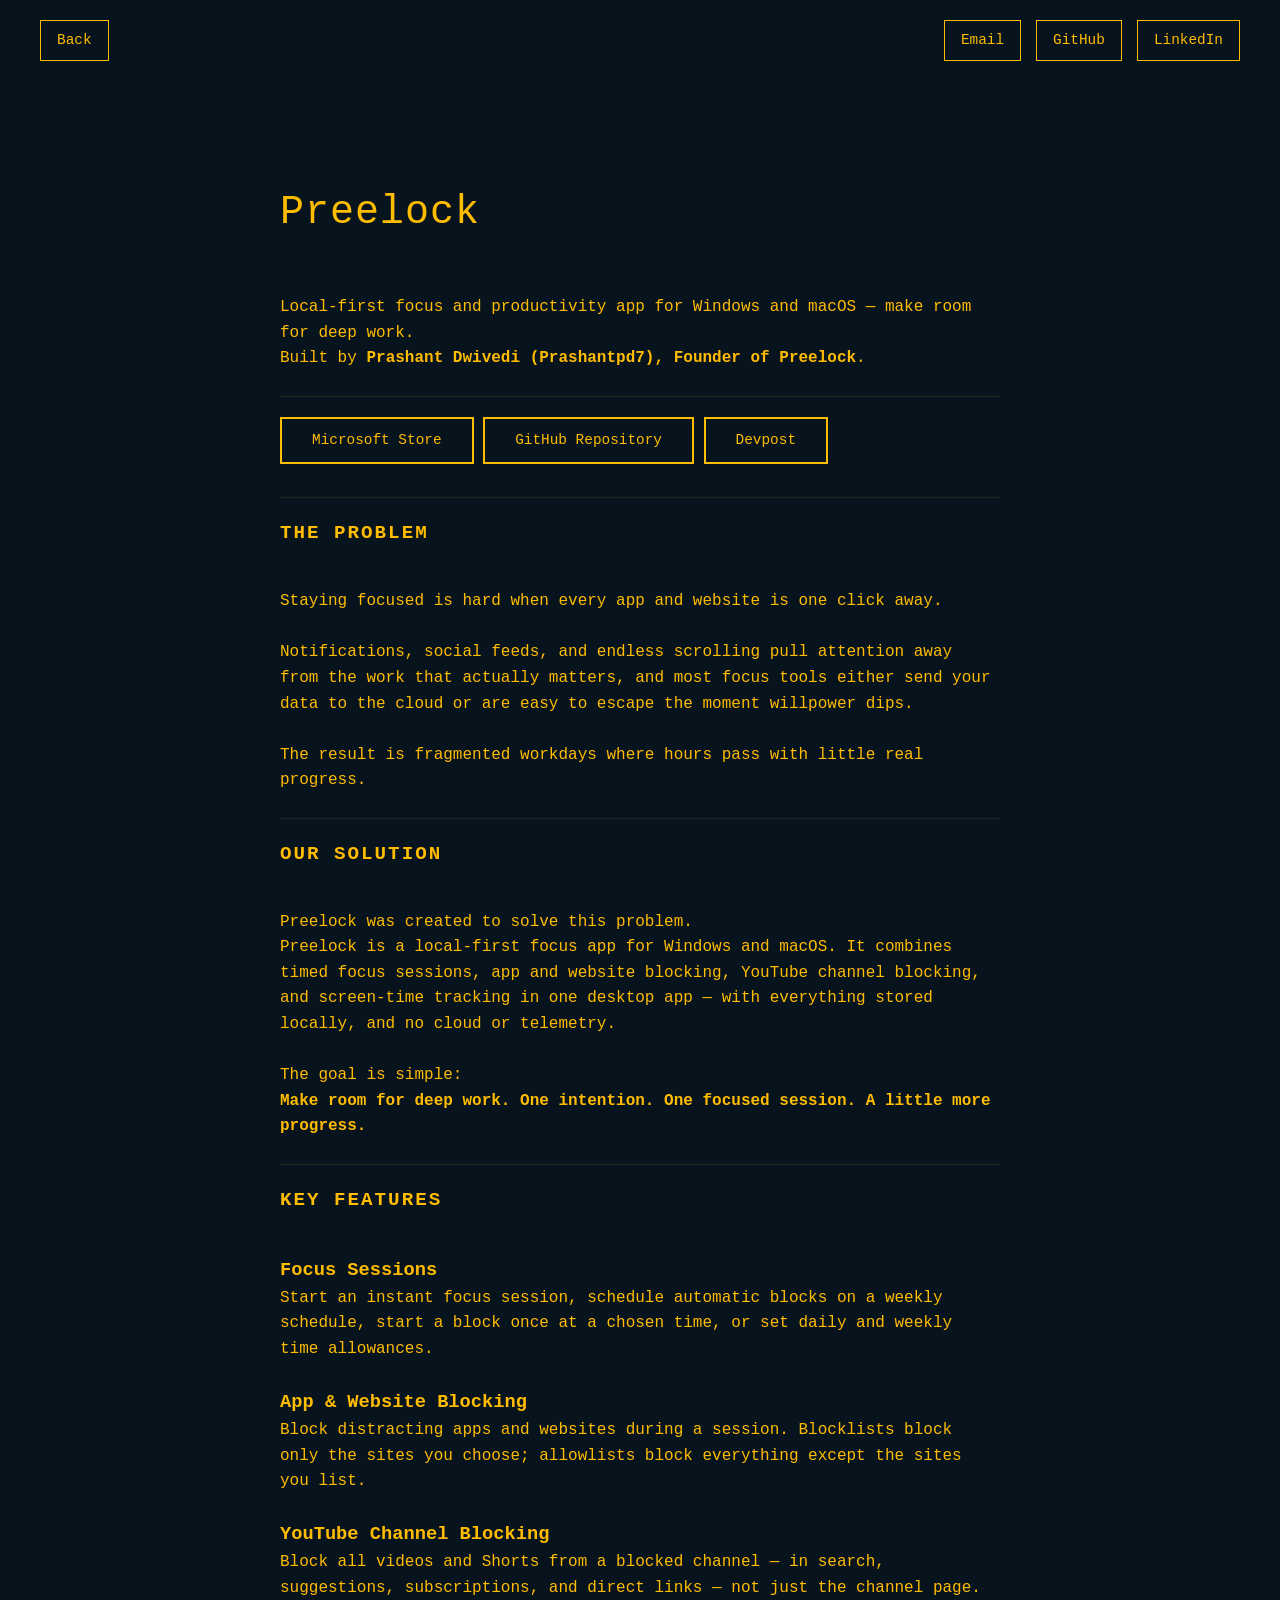
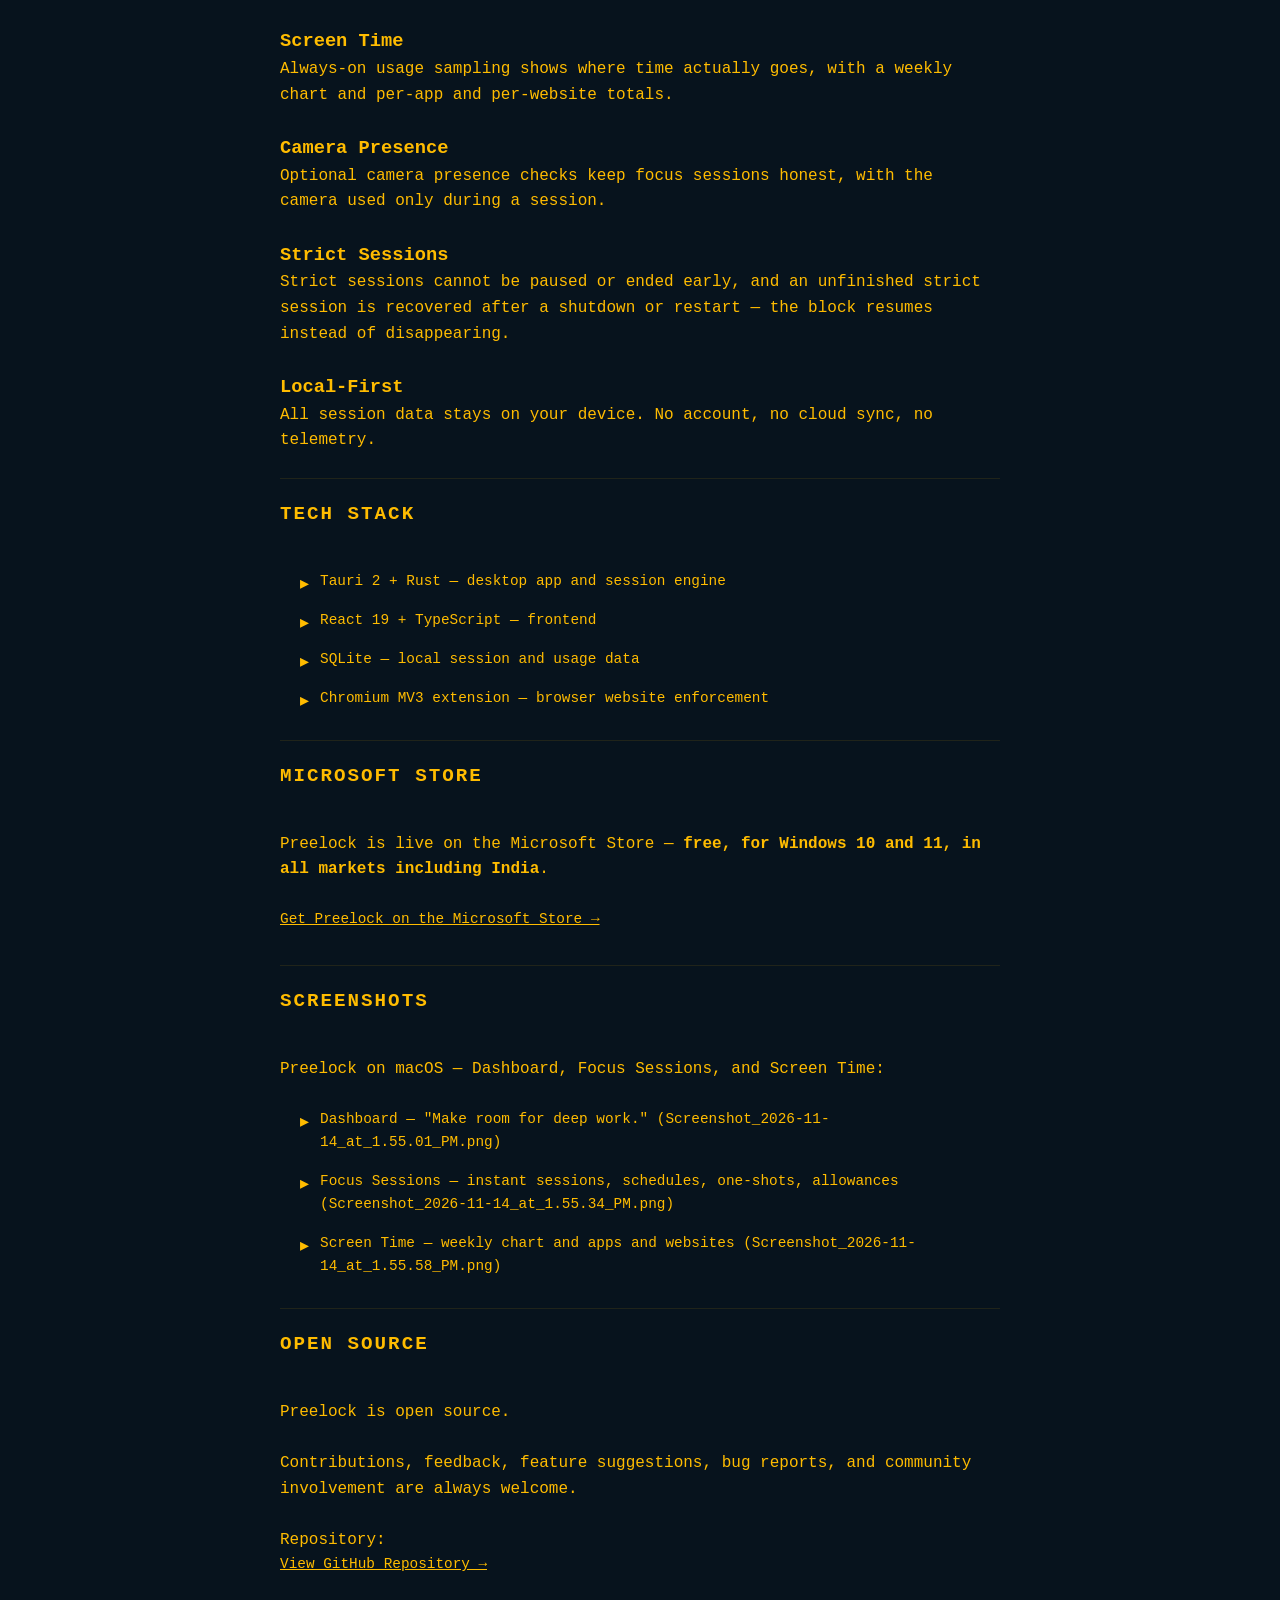
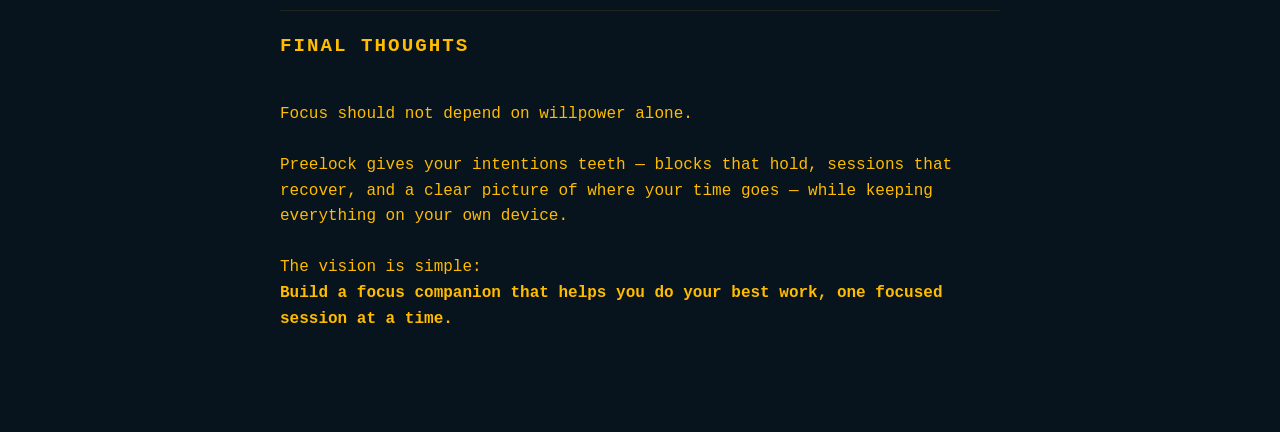
<file: project-preelock.html>
<!DOCTYPE html>
<html lang="en">
<head>
    <!-- Google tag (gtag.js) -->
    <script async src="https://www.googletagmanager.com/gtag/js?id=G-TR0Q2M77VF"></script>
    <script>
      window.dataLayer = window.dataLayer || [];
      function gtag(){dataLayer.push(arguments);}
      gtag('js', new Date());
      gtag('config', 'G-TR0Q2M77VF');
    </script>
    <meta charset="UTF-8">
    <meta name="viewport" content="width=device-width, initial-scale=1.0">
    <title>Preelock - Prashant Dwivedi (Prashantpd7), Founder of Preelock</title>
    <meta name="description" content="Preelock by Prashant Dwivedi (Prashantpd7), Founder of Preelock — a local-first focus and productivity app for Windows and macOS, live on the Microsoft Store. Timed focus sessions, app and website blocking, and screen-time tracking, with no cloud or telemetry.">
    <link rel="canonical" href="https://prashantdwivediwebsite.vercel.app/project-preelock.html">
    <meta property="og:title" content="Preelock — Founder of Preelock, Prashant Dwivedi (Prashantpd7)">
    <meta property="og:description" content="Local-first focus and productivity app for Windows and macOS, live on the Microsoft Store.">
    <meta property="og:url" content="https://prashantdwivediwebsite.vercel.app/project-preelock.html">
    <link rel="icon" type="image/png" href="Gallery/favicon.png">
    <link rel="stylesheet" href="style.css">
</head>
<body>
    <div class="header">
        <a href="projects.html" class="back-button">Back</a>
        <div class="social-buttons">
    <a href="mailto:prashantdwivedipd7@gmail.com" class="social-button">
        Email
    </a>

    <a href="https://github.com/Prashantpd7"
       class="social-button"
       target="_blank">
       GitHub
    </a>

    <a href="https://www.linkedin.com/in/prashantpd7"
       class="social-button"
       target="_blank">
       LinkedIn
    </a>
</div>
    </div>

    <div class="container">
        <div class="content-box">
            <h1 class="page-title">Preelock</h1>

            <p class="project-subtitle">
            Local-first focus and productivity app for Windows and macOS — make room for deep work.
            </p>

            <p>
            Built by <strong>Prashant Dwivedi (Prashantpd7), Founder of Preelock</strong>.
            </p>

            <div class="about-divider">
                <a href="https://apps.microsoft.com/detail/9MSZQ1BG05P6"
                target="_blank"
                class="resume-button">
                Microsoft Store
                </a>

                <a href="https://github.com/Prashantpd7/Preelock"
                target="_blank"
                class="resume-button">
                GitHub Repository
                </a>

                <a href="https://devpost.com/software/preelock"
                target="_blank"
                class="resume-button">
                Devpost
                </a>
            </div>

            <div class="about-divider">
                <h2 class="section-title">THE PROBLEM</h2>

                <p>
                    Staying focused is hard when every app and website is one click away.
                </p><br>

                <p>
                    Notifications, social feeds, and endless scrolling pull attention away
                    from the work that actually matters, and most focus tools either send
                    your data to the cloud or are easy to escape the moment willpower dips.
                </p><br>

                <p>
                    The result is fragmented workdays where hours pass with little
                    real progress.
                </p>
            </div>

            <div class="about-divider">
                <h2 class="section-title">OUR SOLUTION</h2>

                <p>
                    Preelock was created to solve this problem.
                </p>

                <p>
                    Preelock is a local-first focus app for Windows and macOS. It combines
                    timed focus sessions, app and website blocking, YouTube channel
                    blocking, and screen-time tracking in one desktop app — with
                    everything stored locally, and no cloud or telemetry.
                </p><br>

                <p>
                    The goal is simple:
                </p>

                <p>
                    <strong>
                    Make room for deep work. One intention. One focused session.
                    A little more progress.
                    </strong>
                </p>
            </div>

            <div class="about-divider">
                <h2 class="section-title">KEY FEATURES</h2>

                <h3>Focus Sessions</h3>
                <p>
                    Start an instant focus session, schedule automatic blocks on a
                    weekly schedule, start a block once at a chosen time, or set daily
                    and weekly time allowances.
                </p><br>

                <h3>App &amp; Website Blocking</h3>
                <p>
                    Block distracting apps and websites during a session. Blocklists
                    block only the sites you choose; allowlists block everything
                    except the sites you list.
                </p><br>

                <h3>YouTube Channel Blocking</h3>
                <p>
                    Block all videos and Shorts from a blocked channel — in search,
                    suggestions, subscriptions, and direct links — not just the
                    channel page.
                </p><br>

                <h3>Screen Time</h3>
                <p>
                    Always-on usage sampling shows where time actually goes, with a
                    weekly chart and per-app and per-website totals.
                </p><br>

                <h3>Camera Presence</h3>
                <p>
                    Optional camera presence checks keep focus sessions honest,
                    with the camera used only during a session.
                </p><br>

                <h3>Strict Sessions</h3>
                <p>
                    Strict sessions cannot be paused or ended early, and an
                    unfinished strict session is recovered after a shutdown or
                    restart — the block resumes instead of disappearing.
                </p><br>

                <h3>Local-First</h3>
                <p>
                    All session data stays on your device. No account, no cloud
                    sync, no telemetry.
                </p>
            </div>

            <div class="about-divider">
                <h2 class="section-title">TECH STACK</h2>

                <ul class="focus-list">
                    <li>Tauri 2 + Rust — desktop app and session engine</li>
                    <li>React 19 + TypeScript — frontend</li>
                    <li>SQLite — local session and usage data</li>
                    <li>Chromium MV3 extension — browser website enforcement</li>
                </ul>
            </div>

            <div class="about-divider">
                <h2 class="section-title">MICROSOFT STORE</h2>

                <p>
                    Preelock is live on the Microsoft Store — <strong>free, for Windows 10 and 11, in all markets including India</strong>.
                </p><br>

                <p>
                    <a href="https://apps.microsoft.com/detail/9MSZQ1BG05P6"
                    target="_blank"
                    class="project-link-btn">
                    Get Preelock on the Microsoft Store →
                    </a>
                </p>
            </div>

            <div class="about-divider">
                <h2 class="section-title">SCREENSHOTS</h2>

                <p>
                    Preelock on macOS — Dashboard, Focus Sessions, and Screen Time:
                </p><br>

                <ul class="focus-list">
                    <li>Dashboard — "Make room for deep work." (Screenshot_2026-11-14_at_1.55.01_PM.png)</li>
                    <li>Focus Sessions — instant sessions, schedules, one-shots, allowances (Screenshot_2026-11-14_at_1.55.34_PM.png)</li>
                    <li>Screen Time — weekly chart and apps and websites (Screenshot_2026-11-14_at_1.55.58_PM.png)</li>
                </ul>
                <!-- Screenshot image files are pending upload to Gallery/ (GitHub connector cannot upload binary images). -->
            </div>

            <div class="about-divider">
                <h2 class="section-title">OPEN SOURCE</h2>

                <p>
                    Preelock is open source.
                </p><br>

                <p>
                    Contributions, feedback, feature suggestions, bug reports,
                    and community involvement are always welcome.
                </p><br>

                <p>
                    Repository:
                </p>

                <p>
                    <a href="https://github.com/Prashantpd7/Preelock"
                    target="_blank"
                    class="project-link-btn">
                    View GitHub Repository →
                    </a>
                </p>
            </div>

            <div class="about-divider">
                <h2 class="section-title">FINAL THOUGHTS</h2>

                <p>
                    Focus should not depend on willpower alone.
                </p><br>

                <p>
                    Preelock gives your intentions teeth — blocks that hold, sessions
                    that recover, and a clear picture of where your time goes — while
                    keeping everything on your own device.
                </p><br>

                <p>
                    The vision is simple:
                </p>

                <p>
                    <strong>
                    Build a focus companion that helps you do your best work,
                    one focused session at a time.
                    </strong>
                </p>
            </div>
        </div>
    </div>
</body>
</html>
</file>
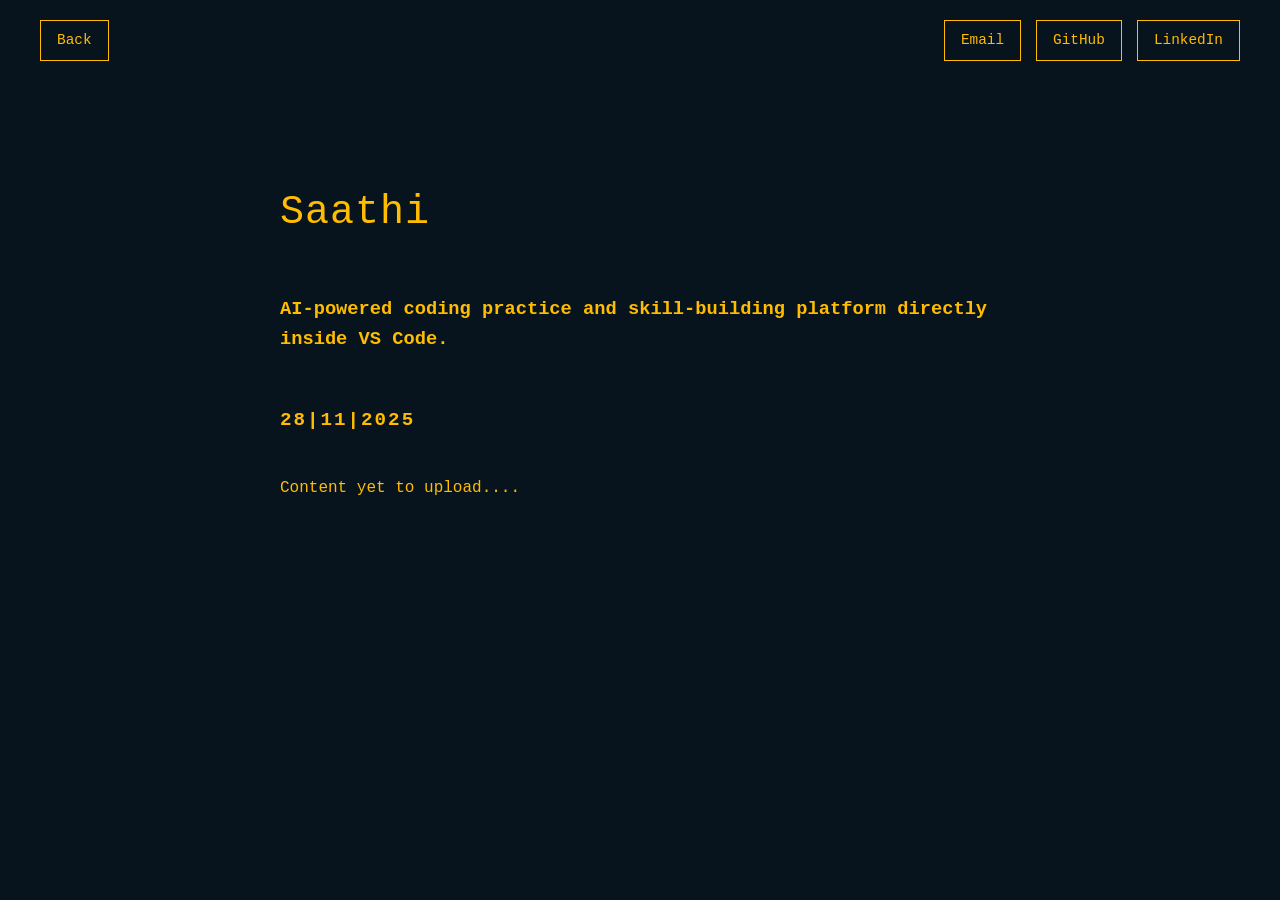
<file: project-saathi.html>
<!DOCTYPE html>
<html lang="en">
<head>
    <meta charset="UTF-8">
    <meta name="viewport" content="width=device-width, initial-scale=1.0">
    <title>Preecode - Prashant Dwivedi</title>
    <link rel="icon" type="image/png" href="Gallery/favicon.png">
    <link rel="stylesheet" href="style.css">
</head>
<body>
    <div class="header">
        <a href="projects.html" class="back-button">Back</a>
        <div class="social-buttons">
    <a href="mailto:hello.prashantdwivedi@gmail.com" class="social-button">
        Email
    </a>

    <a href="https://github.com/Prashantpd7"
       class="social-button"
       target="_blank">
       GitHub
    </a>

    <a href="https://www.linkedin.com/in/prashantpd7"
       class="social-button"
       target="_blank">
       LinkedIn
    </a>
</div>
    </div>

    <div class="container">
        <div class="content-box">
            <h1 class="page-title">Saathi</h1>
            <h3>AI-powered coding practice and skill-building platform directly inside VS Code.</h3>
            <h3 class="section-title">28|11|2025</h3>
            <p>Content yet to upload....</p>
        </div>
    </div>
</body>
</html>
</file>
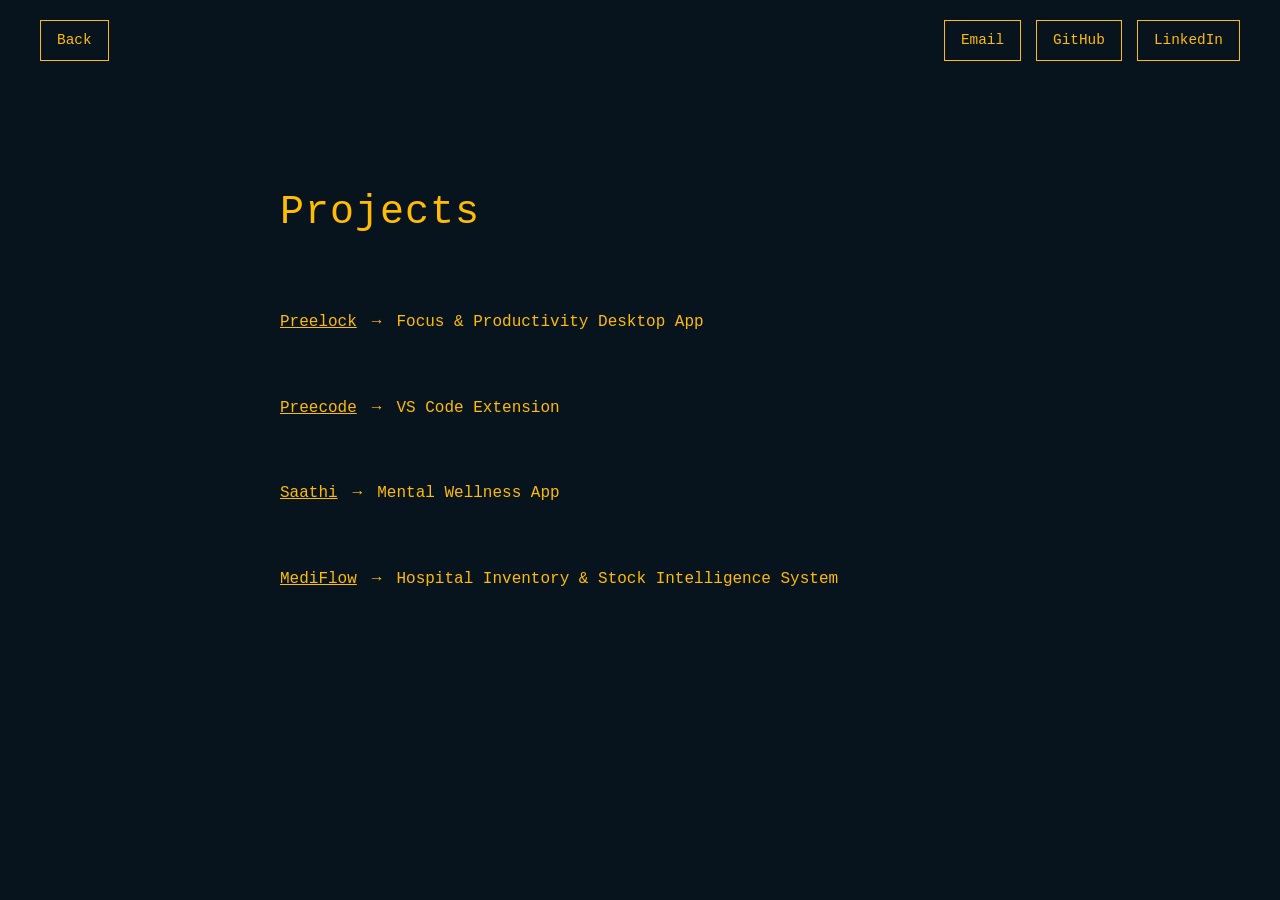
<file: projects.html>
<!DOCTYPE html>
<html lang="en">
<head>
    <!-- Google tag (gtag.js) -->
    <script async src="https://www.googletagmanager.com/gtag/js?id=G-TR0Q2M77VF"></script>
    <script>
      window.dataLayer = window.dataLayer || [];
      function gtag(){dataLayer.push(arguments);}
      gtag('js', new Date());
      gtag('config', 'G-TR0Q2M77VF');
    </script>
    <meta charset="UTF-8">
    <meta name="viewport" content="width=device-width, initial-scale=1.0">
    <title>Projects - Prashant Dwivedi (Prashantpd7)</title>
    <meta name="description" content="Projects by Prashant Dwivedi (Prashantpd7), Founder of Preelock &amp; Preecode — Preelock, Preecode, Saathi and MediFlow.">
    <link rel="canonical" href="https://prashantdwivediwebsite.vercel.app/projects.html">
    <link rel="icon" type="image/png" href="Gallery/favicon.png">
    <link rel="stylesheet" href="style.css">
</head>
<body>
    <div class="header">
        <a href="index.html" class="back-button">Back</a>
        <div class="social-buttons">
    <a href="mailto:prashantdwivedipd7@gmail.com" class="social-button">
        Email
    </a>

    <a href="https://github.com/Prashantpd7"
       class="social-button"
       target="_blank">
       GitHub
    </a>

    <a href="https://www.linkedin.com/in/prashantpd7"
       class="social-button"
       target="_blank">
       LinkedIn
    </a>
</div>
    </div>

    <div class="container">
        <div class="content-box">
            <h1 class="page-title">Projects</h1>

            <div class="projects-section">
                <p class="project-link"><a href="project-preelock.html" class="project-link-text">Preelock</a> <span class="arrow">→</span> <span class="project-desc">Focus &amp; Productivity Desktop App</span></p>

                <p class="project-link"><a href="project-preecode.html" class="project-link-text">Preecode</a> <span class="arrow">→</span> <span class="project-desc">VS Code Extension</span></p>

                <p class="project-link"><a href="project-saathi.html" class="project-link-text">Saathi</a> <span class="arrow">→</span> <span class="project-desc">Mental Wellness App</span></p>

                <p class="project-link"><a href="project-mediflow.html" class="project-link-text">MediFlow</a> <span class="arrow">→</span> <span class="project-desc">Hospital Inventory & Stock Intelligence System</span></p>

            </div>
        </div>
    </div>
</body>
</html>
</file>
<file: style.css>
* {
    margin: 0;
    padding: 0;
    box-sizing: border-box;
}

:root {
    --bg-color: #07131D;
    --text-color: #FFBC00;
    --border-color: #FFBC00;
    --font-family: 'Monaco', 'Courier New', monospace;
}

body {
    background-color: var(--bg-color);
    color: var(--text-color);
    font-family: var(--font-family);
    line-height: 1.6;
    min-height: 100vh;
}

/* Hero Section */
.hero-container {
    display: flex;
    justify-content: center;
    align-items: center;
    min-height: 100vh;
    padding: 20px;
}

.hero-content {
    text-align: center;
    width: 100%;
}

.typing-wrapper {
    display: flex;
    align-items: center;
    gap: 15px;
    justify-content: center;
    margin-bottom: 80px;
}

.hero-title {
    font-size: 3.5rem;
    font-weight: normal;
    letter-spacing: 2px;
    min-height: 4.5rem;
    display: inline-block;
    text-align: center;
    width: 1100px;
    white-space: nowrap;
}

.typing-text::after {
    content: '|';
    animation: blink 1s infinite;
    margin-left: 4px;
}

@keyframes blink {
    0%, 49% {
        opacity: 1;
    }
    50%, 100% {
        opacity: 0;
    }
}

.hand-wave {
    display: none;
}

.hero-subtitle {
    font-size: 6rem;
    font-weight: normal;
    margin: 20px 0 80px 0;
    letter-spacing: 2px;
}

.dot-separator {
    display: none;
}

.dot-separator-small {
    display: none;
}

/* Buttons Grid */
.buttons-grid {
    display: grid;
    grid-template-columns: repeat(4, 150px);
    gap: 30px;
    max-width: 750px;
    margin: 0 auto;
    justify-content: center;
}

.nav-button {
    border: 2px solid var(--border-color);
    padding: 15px;
    color: var(--text-color);
    text-decoration: none;
    font-size: 0.9rem;
    font-family: var(--font-family);
    cursor: pointer;
    transition: all 0.3s ease;
    display: flex;
    align-items: center;
    justify-content: center;
    text-align: center;
    height: 60px;
    position: relative;
    overflow: hidden;
    width: 150px;
}

.nav-button:before {
    content: '';
    position: absolute;
    left: -100%;
    top: 0;
    width: 100%;
    height: 100%;
    background-color: var(--text-color);
    transition: left 0.4s ease;
    z-index: -1;
}

.nav-button:hover {
    color: var(--bg-color);
}

.nav-button:hover:before {
    left: 0;
}

/* Header Navigation */
.header {
    display: flex;
    justify-content: space-between;
    align-items: center;
    padding: 20px 40px;
    border-bottom: none;
}

.back-button {
    border: 1px solid var(--border-color);
    padding: 8px 16px;
    color: var(--text-color);
    text-decoration: none;
    font-size: 0.9rem;
    font-family: var(--font-family);
    cursor: pointer;
    transition: all 0.3s ease;
    position: relative;
    overflow: hidden;
}

.back-button:before {
    content: '';
    position: absolute;
    left: -100%;
    top: 0;
    width: 100%;
    height: 100%;
    background-color: var(--text-color);
    transition: left 0.4s ease;
    z-index: -1;
}

.back-button:hover {
    color: var(--bg-color);
}

.back-button:hover:before {
    left: 0;
}

.social-buttons {
    display: flex;
    gap: 15px;
}

.social-button {
    border: 1px solid var(--border-color);
    padding: 8px 16px;
    color: var(--text-color);
    text-decoration: none;
    font-size: 0.9rem;
    font-family: var(--font-family);
    cursor: pointer;
    transition: all 0.3s ease;
    position: relative;
    overflow: hidden;
}

.social-button:before {
    content: '';
    position: absolute;
    left: -100%;
    top: 0;
    width: 100%;
    height: 100%;
    background-color: var(--text-color);
    transition: left 0.4s ease;
    z-index: -1;
}

.social-button:hover {
    color: var(--bg-color);
}

.social-button:hover:before {
    left: 0;
}

/* Container */
.container {
    max-width: 900px;
    margin: 50px auto;
    padding: 0 40px;
}

/* Content Box */
.content-box {
    padding: 50px;
    min-height: auto;
}

/* Page Title */
.page-title {
    font-size: 2.5rem;
    margin-bottom: 50px;
    font-weight: normal;
    letter-spacing: 1px;
}

/* About Section */
.about-container {
    margin-bottom: 50px;
}

.about-image {
    width: 350px;
    height: auto;
    margin: 0 0 50px 0;
    border: 2.5px solid var(--border-color);
    border-radius: 20px;
    object-fit: cover;
    display: block;
}

.about-section {
    text-align: left;
    margin-bottom: 0;
    line-height: 1.8;
}

.about-section p {
    margin-bottom: 18px;
    font-size: 0.9rem;
    text-align: justify;
}

.about-section strong {
    font-size: 1.1rem;
    display: block;
    margin-top: 20px;
    margin-bottom: 12px;
}

/* Section Title */
.section-title {
    font-size: 1.2rem;
    margin-top: 50px;
    margin-bottom: 25px;
    letter-spacing: 2px;
    font-weight: bold;
    border-bottom: none;
    padding-bottom: 15px;
    text-transform: uppercase;
}

/* Lists */
.focus-list,
.achievements-list {
    list-style: none;
    margin-left: 0;
    margin-bottom: 30px;
    padding-left: 20px;
}

.focus-list li,
.achievements-list li {
    margin-bottom: 16px;
    font-size: 0.9rem;
    padding-left: 20px;
    position: relative;
    line-height: 1.6;
}

.focus-list li:before,
.achievements-list li:before {
    content: "▸ ";
    position: absolute;
    left: 0;
    font-size: 1.1rem;
}

/* Projects List */
.projects-list {
    margin-bottom: 30px;
}

.project-item {
    margin-bottom: 35px;
    padding: 0;
    border-left: none;
    padding-left: 0;
}

.project-item p {
    margin-bottom: 10px;
    font-size: 0.9rem;
    line-height: 1.6;
}

.project-item strong {
    font-weight: bold;
    letter-spacing: 1px;
    display: block;
    margin-bottom: 8px;
    font-size: 0.95rem;
}

.status {
    white-space: nowrap;
    margin: 0;
    padding: 0;
    font-size: 0.9rem;
    flex-shrink: 0;
}

/* Status Resume Container */
.status-resume-container {
    display: flex;
    justify-content: space-between;
    align-items: center;
    gap: 30px;
    flex-wrap: nowrap;
}

/* About Page Dividers */
.about-divider {
    margin-top: 24px;
    padding-top: 20px;
    border-top: 1px solid rgba(255, 188, 0, 0.1);
}

.about-divider .section-title {
    margin-top: 0;
}

.about-section + .about-divider {
    margin-top: 24px;
}

/* Resume Section */
.resume-section {
    margin-top: 60px;
    display: flex;
    justify-content: center;
    padding-top: 40px;
    border-top: 1px solid rgba(255, 188, 0, 0.2);
}

.resume-button {
    border: 2px solid var(--border-color);
    padding: 10px 30px;
    color: var(--text-color);
    text-decoration: none;
    font-size: 0.9rem;
    font-family: var(--font-family);
    cursor: pointer;
    transition: all 0.3s ease;
    display: inline-block;
    position: relative;
    overflow: hidden;
    white-space: nowrap;
}

.resume-button:before {
    content: '';
    position: absolute;
    left: -100%;
    top: 0;
    width: 100%;
    height: 100%;
    background-color: var(--text-color);
    transition: left 0.4s ease;
    z-index: -1;
}

.resume-button:hover {
    color: var(--bg-color);
}

.resume-button:hover:before {
    left: 0;
}

/* Projects Page Section */
.projects-section {
    margin-top: 50px;
}

.project-link {
    margin-bottom: 30px;
    font-size: 1rem;
    display: flex;
    gap: 15px;
    align-items: center;
    padding: 15px 0;
}

/* Projects Link */
.project-link-btn {
    color: var(--text-color);
    text-decoration: underline;
    cursor: pointer;
    font-size: 0.9rem;
    position: relative;
    overflow: hidden;
    display: inline-block;
}

.project-link-btn:before {
    content: '';
    position: absolute;
    left: -100%;
    top: 0;
    width: 100%;
    height: 2px;
    background-color: var(--text-color);
    transition: left 0.4s ease;
    bottom: 0;
    top: auto;
}

.project-link-btn:hover {
    opacity: 0.8;
}

.project-link-btn:hover:before {
    left: 0;
}

.project-link-text {
    color: var(--text-color);
    text-decoration: underline;
    cursor: pointer;
}

.project-desc {
    color: var(--text-color);
}

.arrow {
    color: var(--text-color);
}

/* Journal Section */
.journal-list {
    display: flex;
    flex-direction: column;
    gap: 34px;
    margin-top: 52px;
}

.journal-entry {
    display: flex;
    align-items: center;
    gap: 14px;
    color: var(--text-color);
    text-decoration: none;
    font-size: 1rem;
    font-family: var(--font-family);
    transition: opacity 0.2s ease;
    width: fit-content;
}

.journal-entry:hover {
    opacity: 0.8;
}

.journal-date,
.journal-topic {
    line-height: 1.4;
}

.journal-date {
    min-width: 112px;
    white-space: nowrap;
}

/* Blogs Section */
.blogs-section {
    margin-top: 50px;
}

.blog-link {
    margin-bottom: 25px;
    font-size: 1rem;
    display: flex;
    gap: 15px;
    align-items: center;
    padding: 15px 0;
}

.blog-title {
    color: var(--text-color);
    text-decoration: underline;
}

.button-group {
    display: flex;
    gap: 15px;
    align-items: center;
    flex-shrink: 0;
}

/* Responsive Design */
@media (max-width: 768px) {
    .about-image {
        width: 320px;
        margin-bottom: 40px;
    }

    .hero-title {
        font-size: 2.5rem;
        min-height: 3.2rem;
        width: 800px;
    }

    .buttons-grid {
        gap: 15px;
        grid-template-columns: repeat(2, 130px);
    }

    .header {
        padding: 20px 30px;
        flex-wrap: wrap;
        gap: 20px;
    }

    .container {
        margin: 40px auto;
        padding: 0 30px;
    }

    .page-title {
        font-size: 1.8rem;
    }

    .content-box {
        padding: 35px;
    }

    .social-buttons {
        width: 100%;
        justify-content: flex-end;
    }

    .back-button {
        width: 100%;
        text-align: center;
    }
}

@media (max-width: 480px) {
    .about-image {
        width: 280px;
        margin-bottom: 35px;
    }

    .hero-title {
        font-size: 2rem;
        min-height: 2.5rem;
        width: 550px;
    }

    .nav-button {
        padding: 12px;
        font-size: 0.85rem;
        height: 50px;
        width: 120px;
    }

    .buttons-grid {
        gap: 10px;
        grid-template-columns: repeat(2, 120px);
    }

    .header {
        padding: 15px 20px;
    }

    .container {
        margin: 30px auto;
        padding: 0 20px;
    }

    .page-title {
        font-size: 1.3rem;
    }

    .content-box {
        padding: 20px;
    }

    .header {
        flex-direction: column;
        padding: 15px 20px;
    }

    .social-buttons {
        flex-direction: column;
        gap: 10px;
    }

    .social-button {
        padding: 6px 12px;
        font-size: 0.85rem;
    }
}
.certificate-grid {
    display: grid;
    grid-template-columns: repeat(auto-fit, minmax(320px, 1fr));
    gap: 30px;
    margin-top: 30px;
}

.certificate-card {
    border: 1px solid #f5b800;
    padding: 15px;
    transition: 0.3s ease;
}

.certificate-card:hover {
    transform: translateY(-5px);
    box-shadow: 0 0 15px rgba(245, 184, 0, 0.25);
}

.certificate-image {
    width: 100%;
    height: 220px;
    object-fit: cover;
    border: 1px solid #f5b800;
}

.certificate-card h3 {
    margin-top: 15px;
    color: #f5b800;
    font-size: 1.1rem;
}

.certificate-card p {
    margin-top: 10px;
    line-height: 1.6;
}
/* Certificate Popup */

.certificate-modal {
    display: none;
    position: fixed;
    z-index: 9999;
    inset: 0;
    background: rgba(0, 0, 0, 0.95);
    justify-content: center;
    align-items: center;
    padding: 20px;
}

.modal-image {
    max-width: 95%;
    max-height: 95vh;
    object-fit: contain;
    border: 2px solid #ffbf00;
}

.close-modal {
    position: absolute;
    top: 20px;
    right: 35px;
    color: #ffbf00;
    font-size: 50px;
    cursor: pointer;
    font-family: monospace;
}

.close-modal:hover {
    opacity: 0.8;
}
</file>
